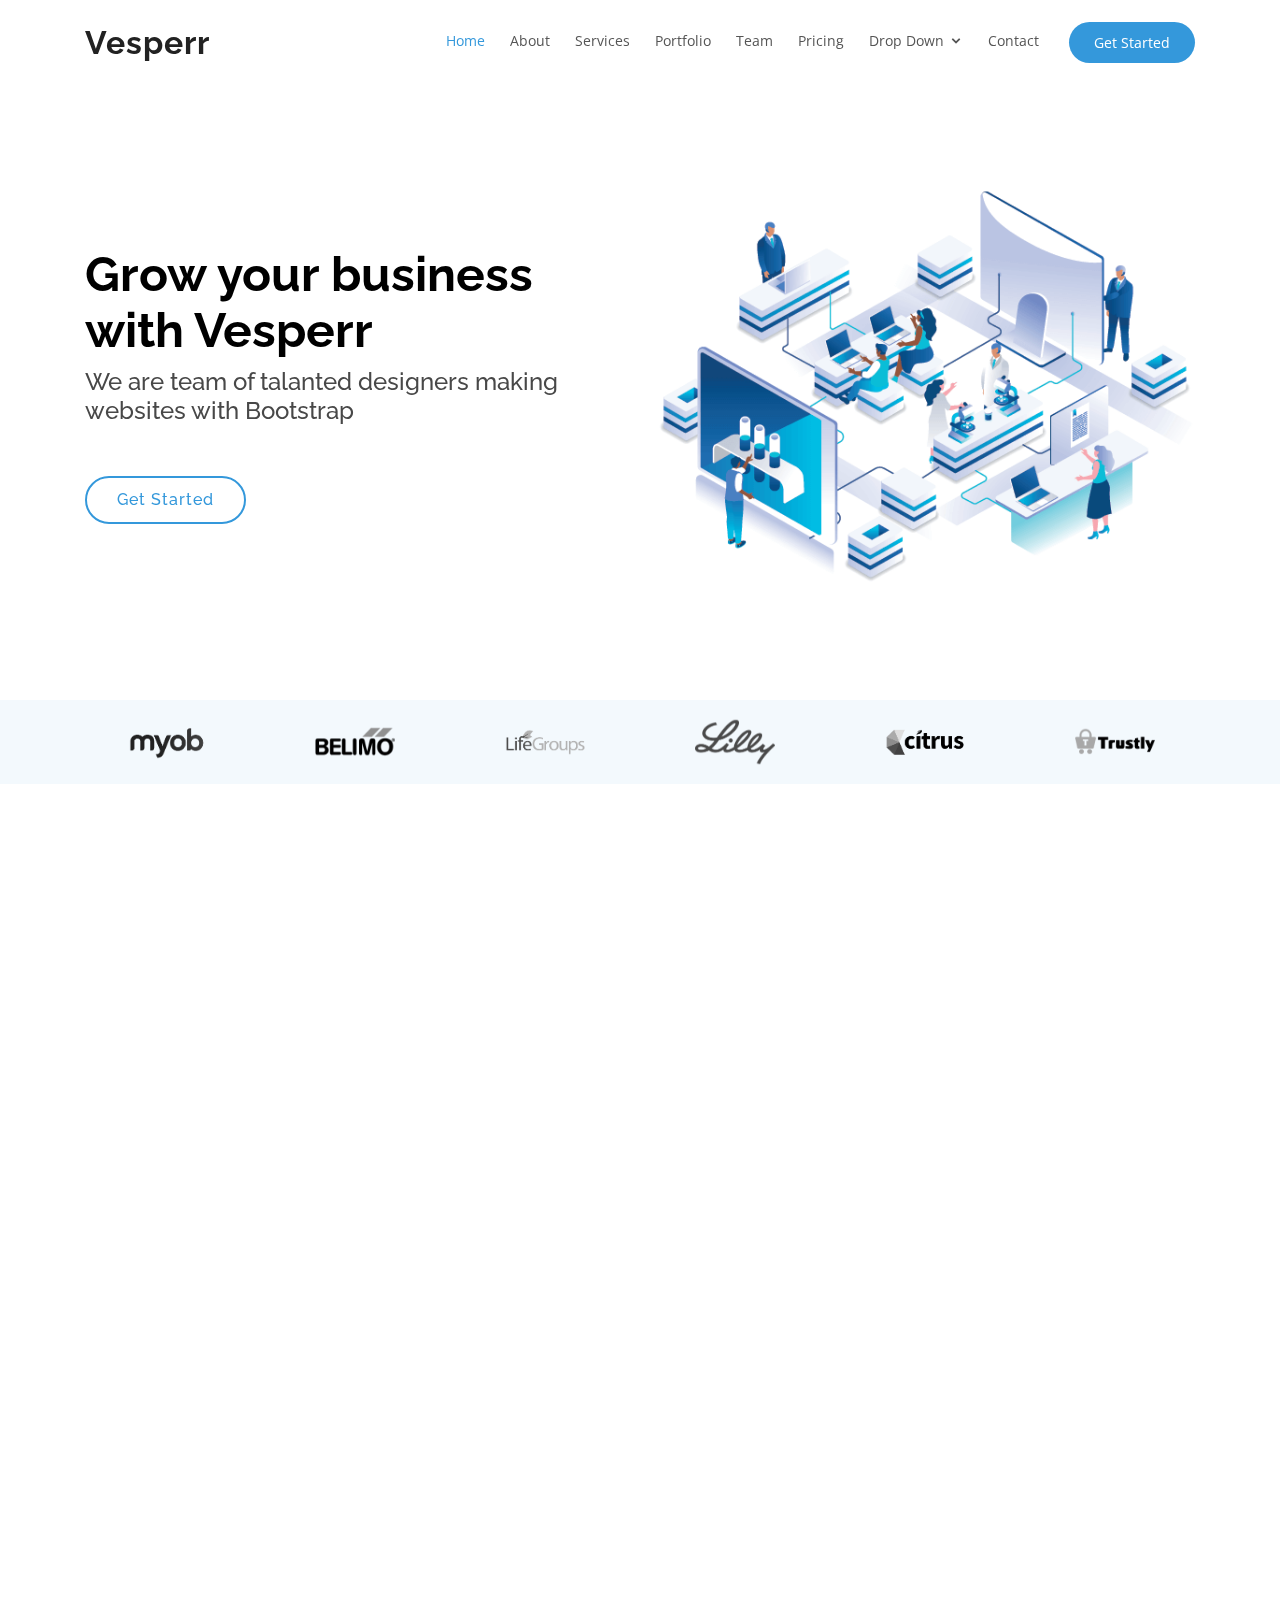
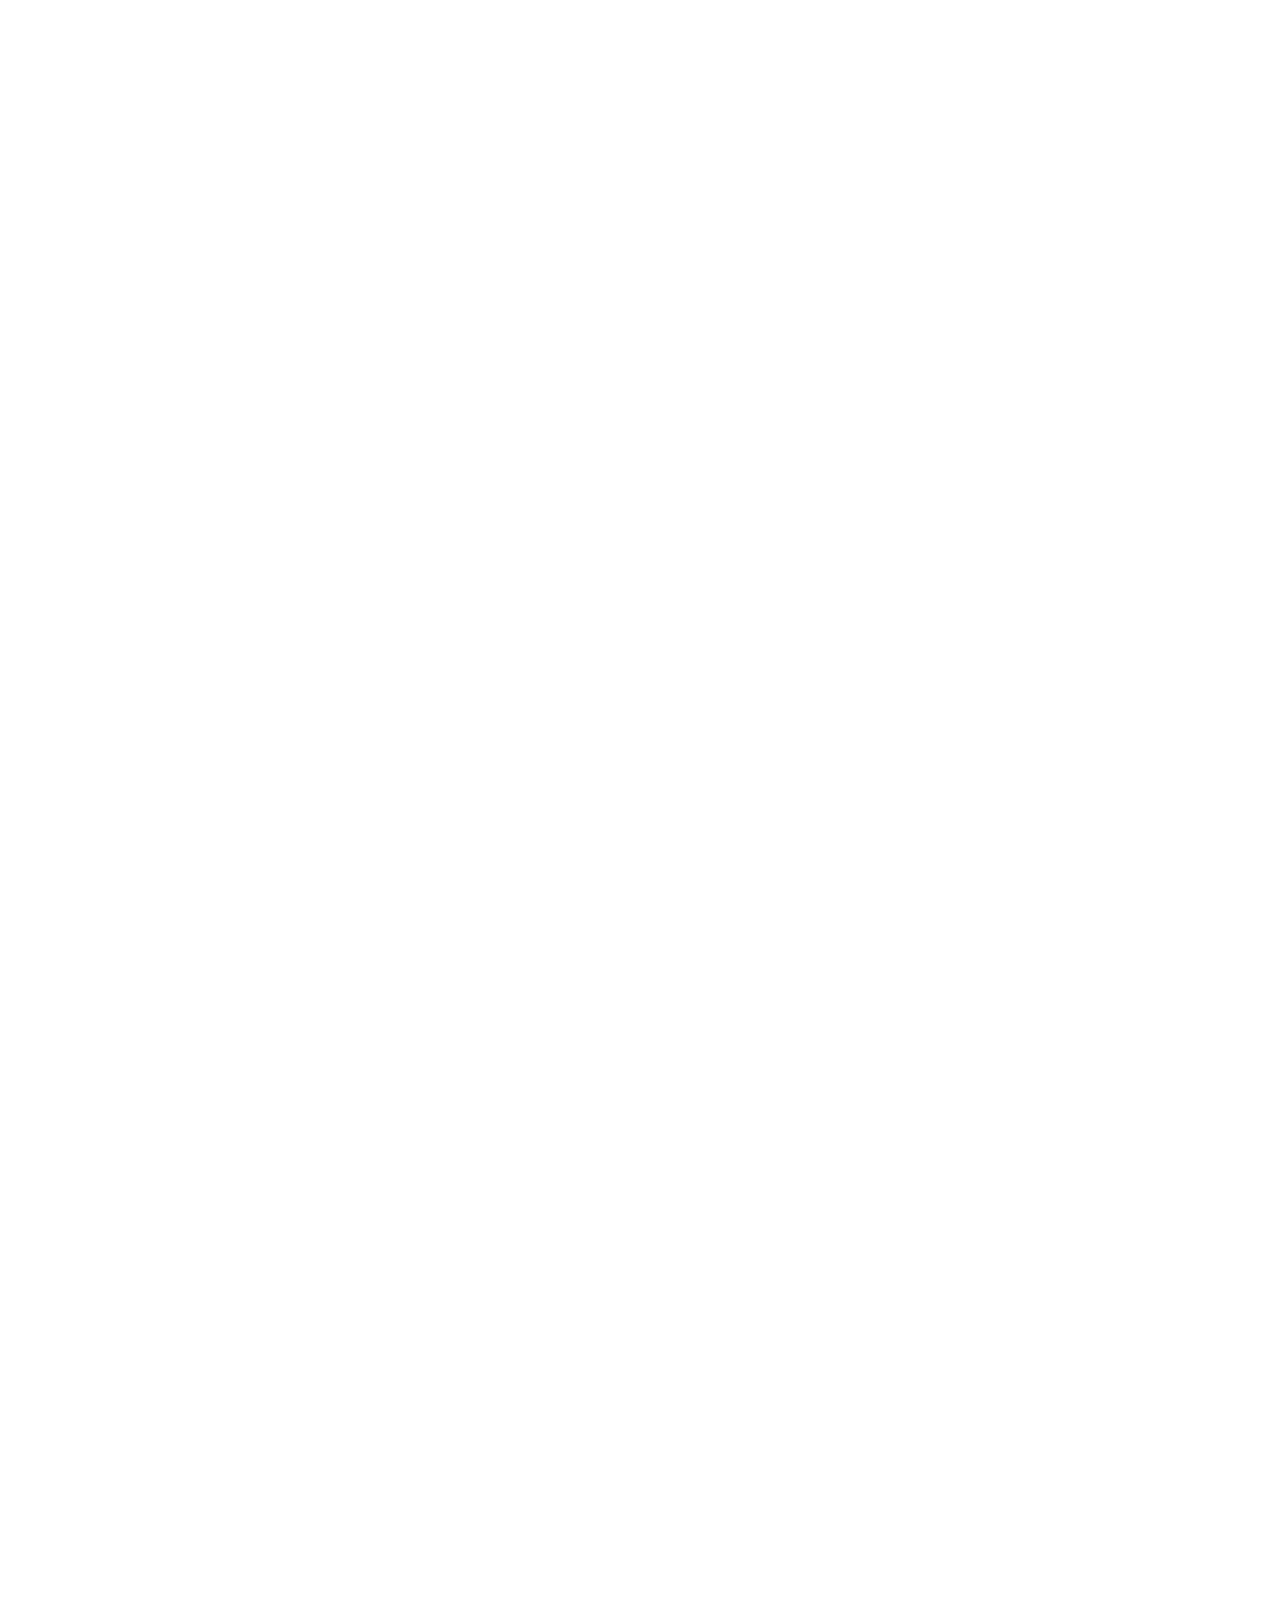
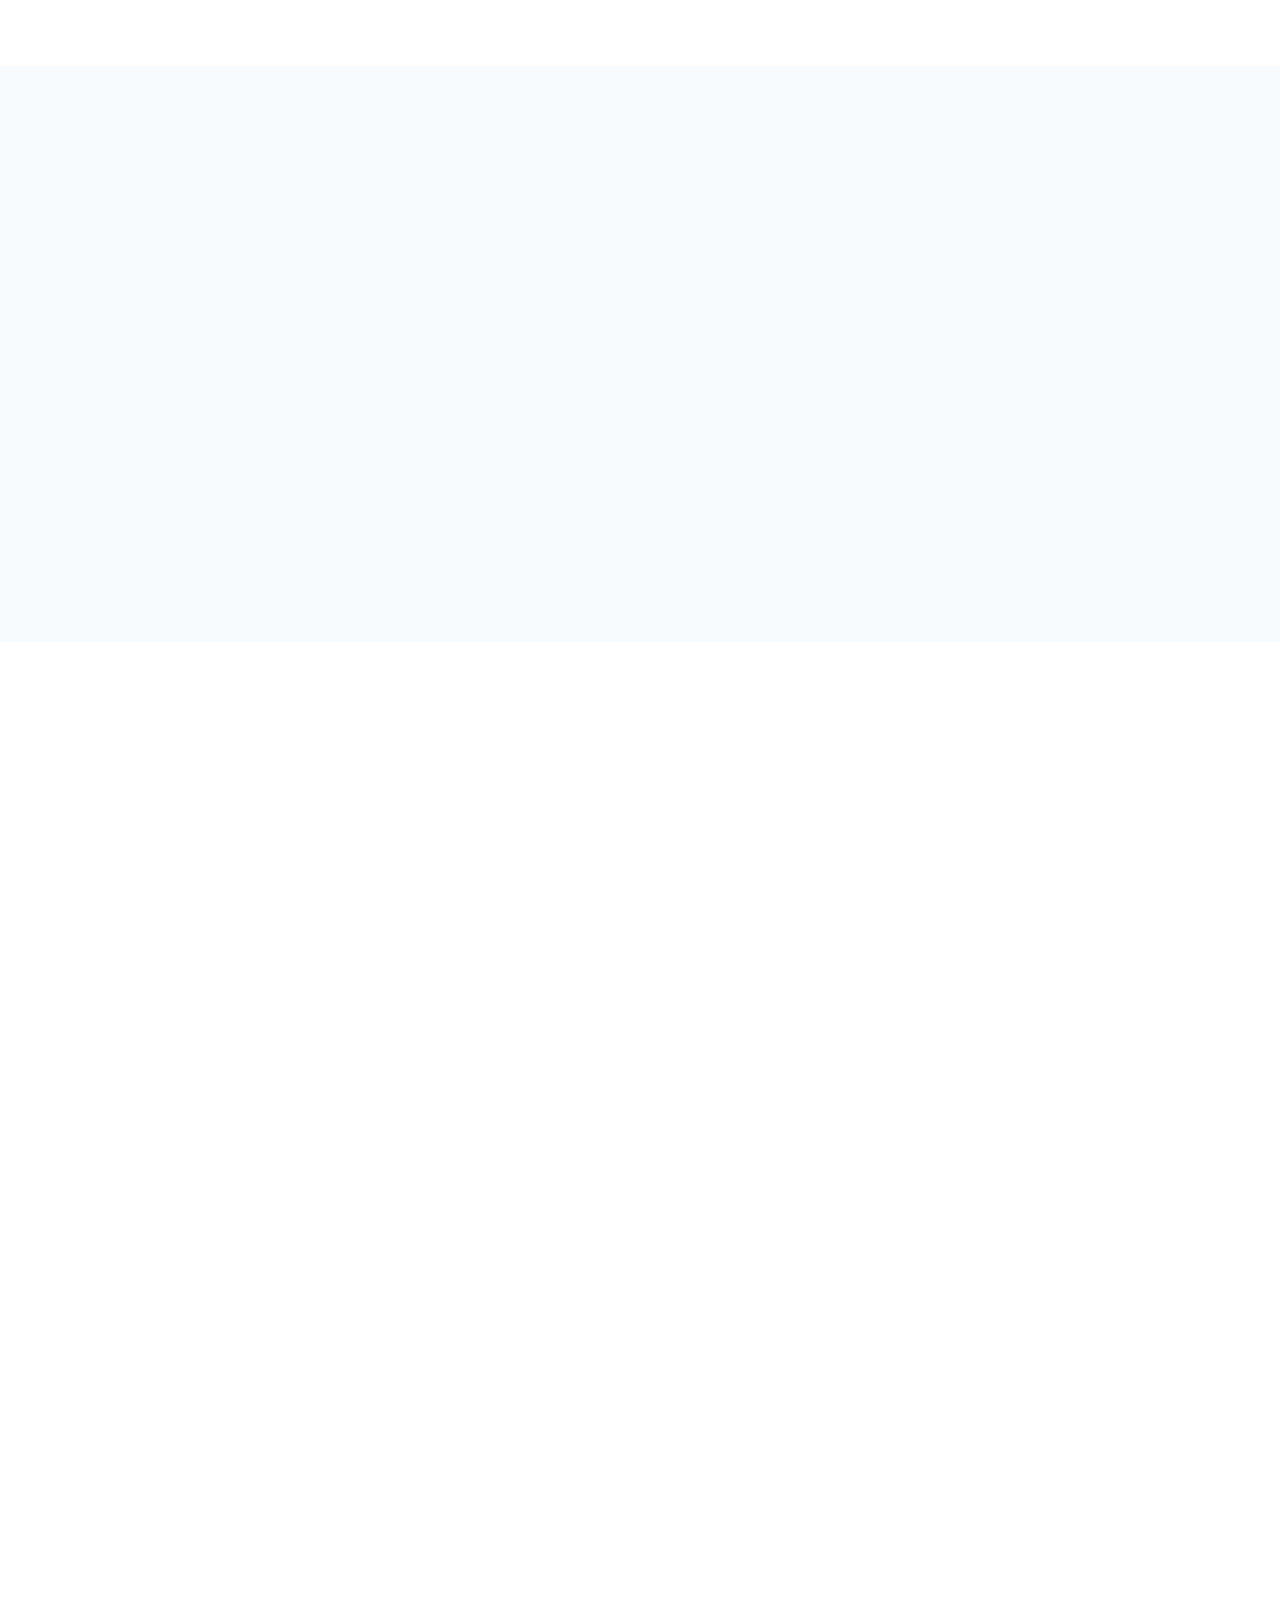
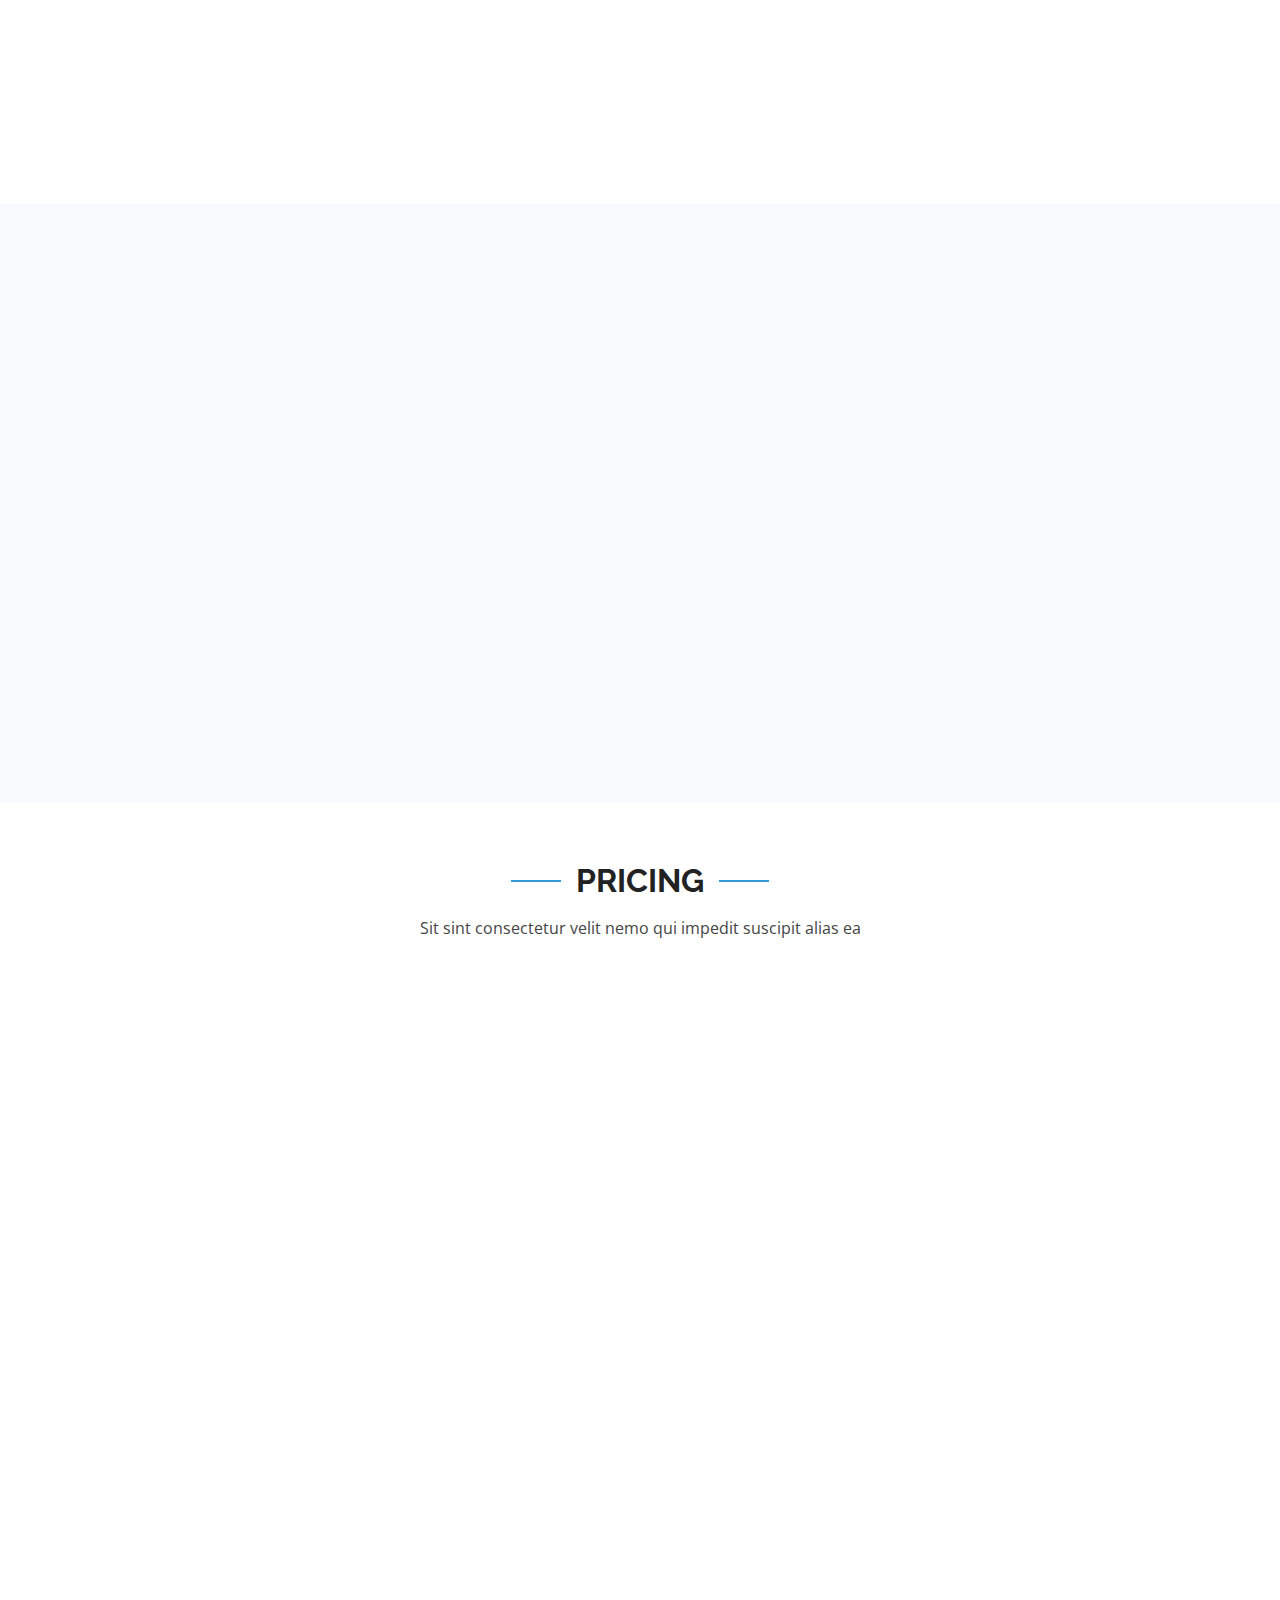
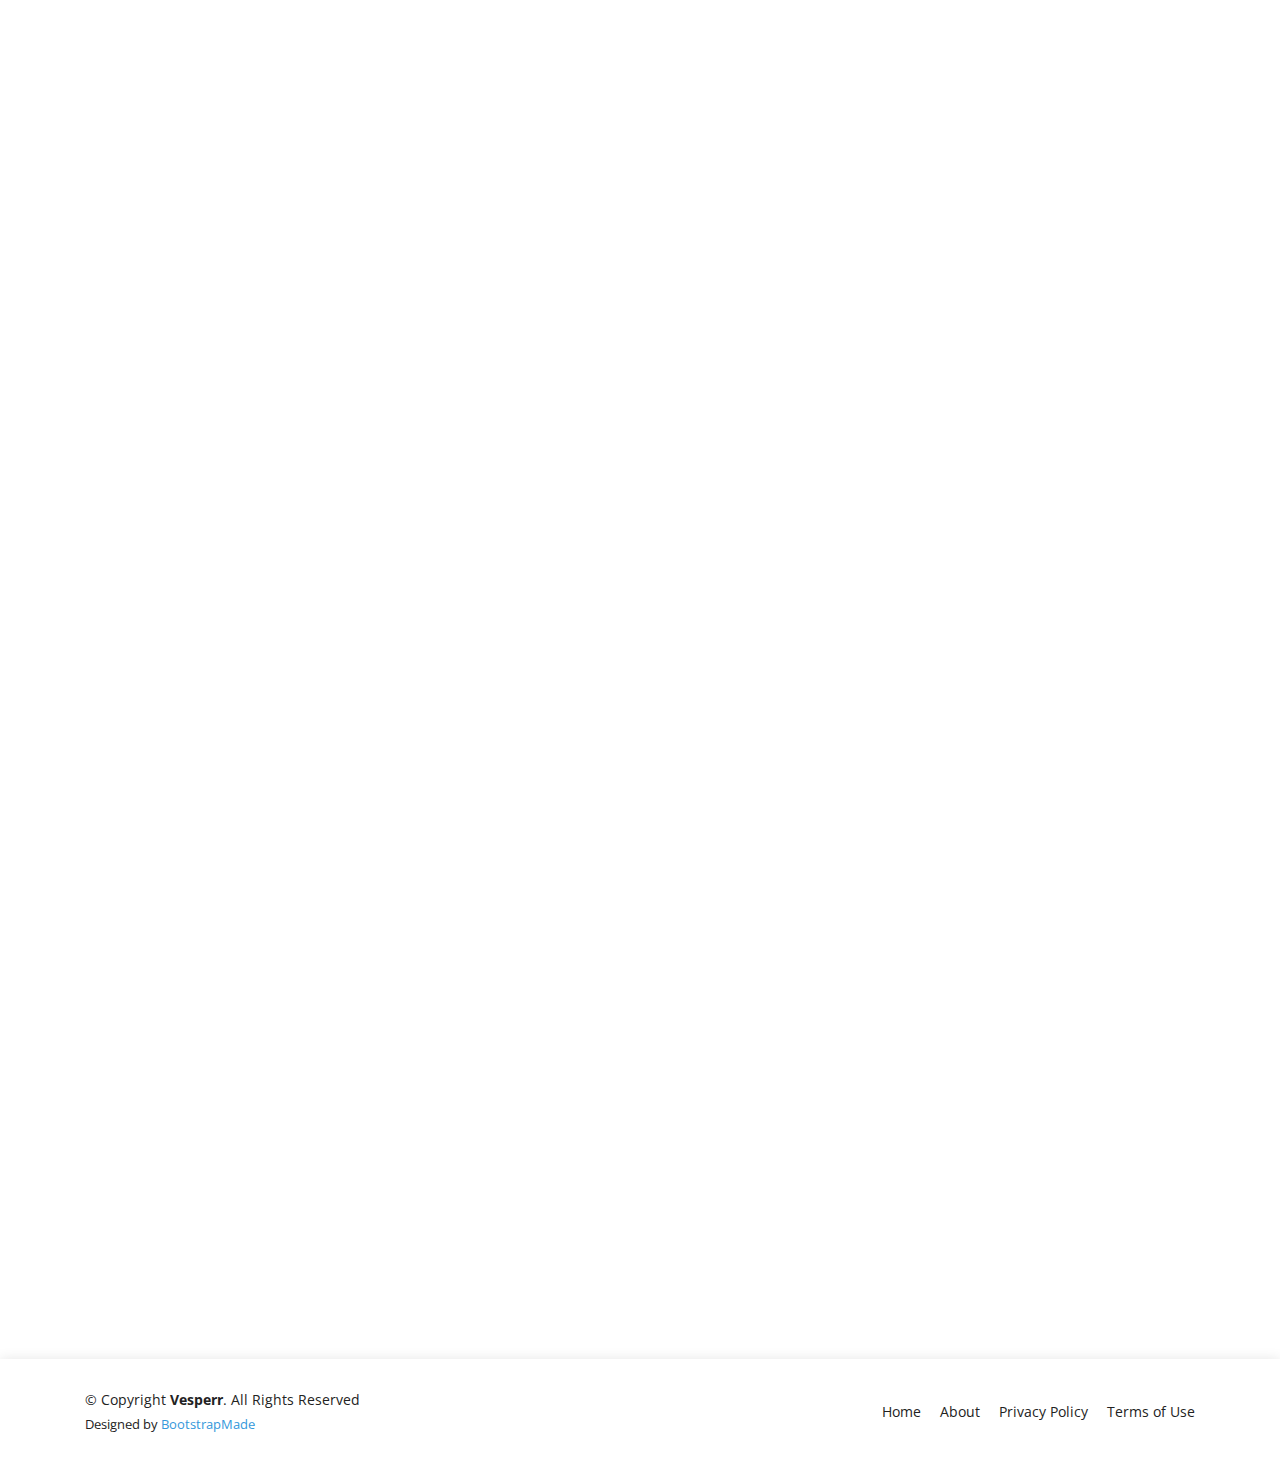
<file: Vesperr/index.html>
<!DOCTYPE html>
<html lang="en">

<head>
  <meta charset="utf-8">
  <meta content="width=device-width, initial-scale=1.0" name="viewport">

  <title>Vesperr Bootstrap Template - Index</title>
  <meta content="" name="description">
  <meta content="" name="keywords">

  <!-- Favicons -->
  <link href="assets/img/favicon.png" rel="icon">
  <link href="assets/img/apple-touch-icon.png" rel="apple-touch-icon">

  <!-- Google Fonts -->
  <link href="https://fonts.googleapis.com/css?family=Open+Sans:300,300i,400,400i,600,600i,700,700i|Raleway:300,300i,400,400i,500,500i,600,600i,700,700i|Poppins:300,300i,400,400i,500,500i,600,600i,700,700i" rel="stylesheet">

  <!-- Vendor CSS Files -->
  <link href="assets/vendor/bootstrap/css/bootstrap.min.css" rel="stylesheet">
  <link href="assets/vendor/icofont/icofont.min.css" rel="stylesheet">
  <link href="assets/vendor/remixicon/remixicon.css" rel="stylesheet">
  <link href="assets/vendor/boxicons/css/boxicons.min.css" rel="stylesheet">
  <link href="assets/vendor/owl.carousel/assets/owl.carousel.min.css" rel="stylesheet">
  <link href="assets/vendor/venobox/venobox.css" rel="stylesheet">
  <link href="assets/vendor/aos/aos.css" rel="stylesheet">

  <!-- Template Main CSS File -->
  <link href="assets/css/style.css" rel="stylesheet">

  <!-- =======================================================
  * Template Name: Vesperr - v2.2.0
  * Template URL: https://bootstrapmade.com/vesperr-free-bootstrap-template/
  * Author: BootstrapMade.com
  * License: https://bootstrapmade.com/license/
  ======================================================== -->
</head>

<body>

  <!-- ======= Header ======= -->
  <header id="header" class="fixed-top d-flex align-items-center">
    <div class="container d-flex align-items-center">

      <div class="logo mr-auto">
        <h1 class="text-light"><a href="index.html"><span>Vesperr</span></a></h1>
        <!-- Uncomment below if you prefer to use an image logo -->
        <!-- <a href="index.html"><img src="assets/img/logo.png" alt="" class="img-fluid"></a>-->
      </div>

      <nav class="nav-menu d-none d-lg-block">
        <ul>
          <li class="active"><a href="#index.html">Home</a></li>
          <li><a href="#about">About</a></li>
          <li><a href="#services">Services</a></li>
          <li><a href="#portfolio">Portfolio</a></li>
          <li><a href="#team">Team</a></li>
          <li><a href="#pricing">Pricing</a></li>
          <li class="drop-down"><a href="">Drop Down</a>
            <ul>
              <li><a href="#">Drop Down 1</a></li>
              <li class="drop-down"><a href="#">Drop Down 2</a>
                <ul>
                  <li><a href="#">Deep Drop Down 1</a></li>
                  <li><a href="#">Deep Drop Down 2</a></li>
                  <li><a href="#">Deep Drop Down 3</a></li>
                  <li><a href="#">Deep Drop Down 4</a></li>
                  <li><a href="#">Deep Drop Down 5</a></li>
                </ul>
              </li>
              <li><a href="#">Drop Down 3</a></li>
              <li><a href="#">Drop Down 4</a></li>
              <li><a href="#">Drop Down 5</a></li>
            </ul>
          </li>
          <li><a href="#contact">Contact</a></li>

          <li class="get-started"><a href="#about">Get Started</a></li>
        </ul>
      </nav><!-- .nav-menu -->

    </div>
  </header><!-- End Header -->

  <!-- ======= Hero Section ======= -->
  <section id="hero" class="d-flex align-items-center">

    <div class="container">
      <div class="row">
        <div class="col-lg-6 pt-5 pt-lg-0 order-2 order-lg-1 d-flex flex-column justify-content-center">
          <h1 data-aos="fade-up">Grow your business with Vesperr</h1>
          <h2 data-aos="fade-up" data-aos-delay="400">We are team of talanted designers making websites with Bootstrap</h2>
          <div data-aos="fade-up" data-aos-delay="800">
            <a href="#about" class="btn-get-started scrollto">Get Started</a>
          </div>
        </div>
        <div class="col-lg-6 order-1 order-lg-2 hero-img" data-aos="fade-left" data-aos-delay="200">
          <img src="assets/img/hero-img.png" class="img-fluid animated" alt="">
        </div>
      </div>
    </div>

  </section><!-- End Hero -->

  <main id="main">

    <!-- ======= Clients Section ======= -->
    <section id="clients" class="clients clients">
      <div class="container">

        <div class="row">

          <div class="col-lg-2 col-md-4 col-6">
            <img src="assets/img/clients/client-1.png" class="img-fluid" alt="" data-aos="zoom-in">
          </div>

          <div class="col-lg-2 col-md-4 col-6">
            <img src="assets/img/clients/client-2.png" class="img-fluid" alt="" data-aos="zoom-in" data-aos-delay="100">
          </div>

          <div class="col-lg-2 col-md-4 col-6">
            <img src="assets/img/clients/client-3.png" class="img-fluid" alt="" data-aos="zoom-in" data-aos-delay="200">
          </div>

          <div class="col-lg-2 col-md-4 col-6">
            <img src="assets/img/clients/client-4.png" class="img-fluid" alt="" data-aos="zoom-in" data-aos-delay="300">
          </div>

          <div class="col-lg-2 col-md-4 col-6">
            <img src="assets/img/clients/client-5.png" class="img-fluid" alt="" data-aos="zoom-in" data-aos-delay="400">
          </div>

          <div class="col-lg-2 col-md-4 col-6">
            <img src="assets/img/clients/client-6.png" class="img-fluid" alt="" data-aos="zoom-in" data-aos-delay="500">
          </div>

        </div>

      </div>
    </section><!-- End Clients Section -->

    <!-- ======= About Us Section ======= -->
    <section id="about" class="about">
      <div class="container">

        <div class="section-title" data-aos="fade-up">
          <h2>About Us</h2>
        </div>

        <div class="row content">
          <div class="col-lg-6" data-aos="fade-up" data-aos-delay="150">
            <p>
              Lorem ipsum dolor sit amet, consectetur adipiscing elit, sed do eiusmod tempor incididunt ut labore et dolore
              magna aliqua.
            </p>
            <ul>
              <li><i class="ri-check-double-line"></i> Ullamco laboris nisi ut aliquip ex ea commodo consequat</li>
              <li><i class="ri-check-double-line"></i> Duis aute irure dolor in reprehenderit in voluptate velit</li>
              <li><i class="ri-check-double-line"></i> Ullamco laboris nisi ut aliquip ex ea commodo consequat</li>
            </ul>
          </div>
          <div class="col-lg-6 pt-4 pt-lg-0" data-aos="fade-up" data-aos-delay="300">
            <p>
              Ullamco laboris nisi ut aliquip ex ea commodo consequat. Duis aute irure dolor in reprehenderit in voluptate
              velit esse cillum dolore eu fugiat nulla pariatur. Excepteur sint occaecat cupidatat non proident, sunt in
              culpa qui officia deserunt mollit anim id est laborum.
            </p>
            <a href="#" class="btn-learn-more">Learn More</a>
          </div>
        </div>

      </div>
    </section><!-- End About Us Section -->

    <!-- ======= Counts Section ======= -->
    <section id="counts" class="counts">
      <div class="container">

        <div class="row">
          <div class="image col-xl-5 d-flex align-items-stretch justify-content-center justify-content-xl-start" data-aos="fade-right" data-aos-delay="150">
            <img src="assets/img/counts-img.svg" alt="" class="img-fluid">
          </div>

          <div class="col-xl-7 d-flex align-items-stretch pt-4 pt-xl-0" data-aos="fade-left" data-aos-delay="300">
            <div class="content d-flex flex-column justify-content-center">
              <div class="row">
                <div class="col-md-6 d-md-flex align-items-md-stretch">
                  <div class="count-box">
                    <i class="icofont-simple-smile"></i>
                    <span data-toggle="counter-up">65</span>
                    <p><strong>Happy Clients</strong> consequuntur voluptas nostrum aliquid ipsam architecto ut.</p>
                  </div>
                </div>

                <div class="col-md-6 d-md-flex align-items-md-stretch">
                  <div class="count-box">
                    <i class="icofont-document-folder"></i>
                    <span data-toggle="counter-up">85</span>
                    <p><strong>Projects</strong> adipisci atque cum quia aspernatur totam laudantium et quia dere tan</p>
                  </div>
                </div>

                <div class="col-md-6 d-md-flex align-items-md-stretch">
                  <div class="count-box">
                    <i class="icofont-clock-time"></i>
                    <span data-toggle="counter-up">12</span>
                    <p><strong>Years of experience</strong> aut commodi quaerat modi aliquam nam ducimus aut voluptate non vel</p>
                  </div>
                </div>

                <div class="col-md-6 d-md-flex align-items-md-stretch">
                  <div class="count-box">
                    <i class="icofont-award"></i>
                    <span data-toggle="counter-up">15</span>
                    <p><strong>Awards</strong> rerum asperiores dolor alias quo reprehenderit eum et nemo pad der</p>
                  </div>
                </div>
              </div>
            </div><!-- End .content-->
          </div>
        </div>

      </div>
    </section><!-- End Counts Section -->

    <!-- ======= Services Section ======= -->
    <section id="services" class="services">
      <div class="container">

        <div class="section-title" data-aos="fade-up">
          <h2>Services</h2>
          <p>Magnam dolores commodi suscipit eius consequatur ex aliquid fug</p>
        </div>

        <div class="row">
          <div class="col-md-6 col-lg-3 d-flex align-items-stretch mb-5 mb-lg-0">
            <div class="icon-box" data-aos="fade-up" data-aos-delay="100">
              <div class="icon"><i class="bx bxl-dribbble"></i></div>
              <h4 class="title"><a href="">Lorem Ipsum</a></h4>
              <p class="description">Voluptatum deleniti atque corrupti quos dolores et quas molestias excepturi</p>
            </div>
          </div>

          <div class="col-md-6 col-lg-3 d-flex align-items-stretch mb-5 mb-lg-0">
            <div class="icon-box" data-aos="fade-up" data-aos-delay="200">
              <div class="icon"><i class="bx bx-file"></i></div>
              <h4 class="title"><a href="">Sed ut perspiciatis</a></h4>
              <p class="description">Duis aute irure dolor in reprehenderit in voluptate velit esse cillum dolore</p>
            </div>
          </div>

          <div class="col-md-6 col-lg-3 d-flex align-items-stretch mb-5 mb-lg-0">
            <div class="icon-box" data-aos="fade-up" data-aos-delay="300">
              <div class="icon"><i class="bx bx-tachometer"></i></div>
              <h4 class="title"><a href="">Magni Dolores</a></h4>
              <p class="description">Excepteur sint occaecat cupidatat non proident, sunt in culpa qui officia</p>
            </div>
          </div>

          <div class="col-md-6 col-lg-3 d-flex align-items-stretch mb-5 mb-lg-0">
            <div class="icon-box" data-aos="fade-up" data-aos-delay="400">
              <div class="icon"><i class="bx bx-world"></i></div>
              <h4 class="title"><a href="">Nemo Enim</a></h4>
              <p class="description">At vero eos et accusamus et iusto odio dignissimos ducimus qui blanditiis</p>
            </div>
          </div>

        </div>

      </div>
    </section><!-- End Services Section -->

    <!-- ======= More Services Section ======= -->
    <section id="more-services" class="more-services">
      <div class="container">

        <div class="row">
          <div class="col-md-6 d-flex align-items-stretch">
            <div class="card" style='background-image: url("assets/img/more-services-1.jpg");' data-aos="fade-up" data-aos-delay="100">
              <div class="card-body">
                <h5 class="card-title"><a href="">Lobira Duno</a></h5>
                <p class="card-text">Lorem ipsum dolor sit amet, consectetur elit, sed do eiusmod tempor ut labore et dolore magna aliqua.</p>
                <div class="read-more"><a href="#"><i class="icofont-arrow-right"></i> Read More</a></div>
              </div>
            </div>
          </div>
          <div class="col-md-6 d-flex align-items-stretch mt-4 mt-md-0">
            <div class="card" style='background-image: url("assets/img/more-services-2.jpg");' data-aos="fade-up" data-aos-delay="200">
              <div class="card-body">
                <h5 class="card-title"><a href="">Limere Radses</a></h5>
                <p class="card-text">Sed ut perspiciatis unde omnis iste natus error sit voluptatem doloremque laudantium, totam rem.</p>
                <div class="read-more"><a href="#"><i class="icofont-arrow-right"></i> Read More</a></div>
              </div>
            </div>

          </div>
          <div class="col-md-6 d-flex align-items-stretch mt-4">
            <div class="card" style='background-image: url("assets/img/more-services-3.jpg");' data-aos="fade-up" data-aos-delay="100">
              <div class="card-body">
                <h5 class="card-title"><a href="">Nive Lodo</a></h5>
                <p class="card-text">Nemo enim ipsam voluptatem quia voluptas sit aut odit aut fugit, sed quia magni dolores.</p>
                <div class="read-more"><a href="#"><i class="icofont-arrow-right"></i> Read More</a></div>
              </div>
            </div>
          </div>
          <div class="col-md-6 d-flex align-items-stretch mt-4">
            <div class="card" style='background-image: url("assets/img/more-services-4.jpg");' data-aos="fade-up" data-aos-delay="200">
              <div class="card-body">
                <h5 class="card-title"><a href="">Pale Treda</a></h5>
                <p class="card-text">Nostrum eum sed et autem dolorum perspiciatis. Magni porro quisquam laudantium voluptatem.</p>
                <div class="read-more"><a href="#"><i class="icofont-arrow-right"></i> Read More</a></div>
              </div>
            </div>
          </div>
        </div>

      </div>
    </section><!-- End More Services Section -->

    <!-- ======= Features Section ======= -->
    <section id="features" class="features">
      <div class="container">

        <div class="section-title" data-aos="fade-up">
          <h2>Features</h2>
          <p>Necessitatibus eius consequatur ex aliquid fuga eum quidem</p>
        </div>

        <div class="row" data-aos="fade-up" data-aos-delay="300">
          <div class="col-lg-3 col-md-4">
            <div class="icon-box">
              <i class="ri-store-line" style="color: #ffbb2c;"></i>
              <h3><a href="">Lorem Ipsum</a></h3>
            </div>
          </div>
          <div class="col-lg-3 col-md-4 mt-4 mt-md-0">
            <div class="icon-box">
              <i class="ri-bar-chart-box-line" style="color: #5578ff;"></i>
              <h3><a href="">Dolor Sitema</a></h3>
            </div>
          </div>
          <div class="col-lg-3 col-md-4 mt-4 mt-md-0">
            <div class="icon-box">
              <i class="ri-calendar-todo-line" style="color: #e80368;"></i>
              <h3><a href="">Sed perspiciatis</a></h3>
            </div>
          </div>
          <div class="col-lg-3 col-md-4 mt-4 mt-lg-0">
            <div class="icon-box">
              <i class="ri-paint-brush-line" style="color: #e361ff;"></i>
              <h3><a href="">Magni Dolores</a></h3>
            </div>
          </div>
          <div class="col-lg-3 col-md-4 mt-4">
            <div class="icon-box">
              <i class="ri-database-2-line" style="color: #47aeff;"></i>
              <h3><a href="">Nemo Enim</a></h3>
            </div>
          </div>
          <div class="col-lg-3 col-md-4 mt-4">
            <div class="icon-box">
              <i class="ri-gradienter-line" style="color: #ffa76e;"></i>
              <h3><a href="">Eiusmod Tempor</a></h3>
            </div>
          </div>
          <div class="col-lg-3 col-md-4 mt-4">
            <div class="icon-box">
              <i class="ri-file-list-3-line" style="color: #11dbcf;"></i>
              <h3><a href="">Midela Teren</a></h3>
            </div>
          </div>
          <div class="col-lg-3 col-md-4 mt-4">
            <div class="icon-box">
              <i class="ri-price-tag-2-line" style="color: #4233ff;"></i>
              <h3><a href="">Pira Neve</a></h3>
            </div>
          </div>
          <div class="col-lg-3 col-md-4 mt-4">
            <div class="icon-box">
              <i class="ri-anchor-line" style="color: #b2904f;"></i>
              <h3><a href="">Dirada Pack</a></h3>
            </div>
          </div>
          <div class="col-lg-3 col-md-4 mt-4">
            <div class="icon-box">
              <i class="ri-disc-line" style="color: #b20969;"></i>
              <h3><a href="">Moton Ideal</a></h3>
            </div>
          </div>
          <div class="col-lg-3 col-md-4 mt-4">
            <div class="icon-box">
              <i class="ri-base-station-line" style="color: #ff5828;"></i>
              <h3><a href="">Verdo Park</a></h3>
            </div>
          </div>
          <div class="col-lg-3 col-md-4 mt-4">
            <div class="icon-box">
              <i class="ri-fingerprint-line" style="color: #29cc61;"></i>
              <h3><a href="">Flavor Nivelanda</a></h3>
            </div>
          </div>
        </div>

      </div>
    </section><!-- End Features Section -->

    <!-- ======= Testimonials Section ======= -->
    <section id="testimonials" class="testimonials section-bg">
      <div class="container">

        <div class="section-title" data-aos="fade-up">
          <h2>Testimonials</h2>
          <p>Magnam dolores commodi suscipit eum quidem consectetur velit</p>
        </div>

        <div class="owl-carousel testimonials-carousel" data-aos="fade-up" data-aos-delay="200">

          <div class="testimonial-wrap">
            <div class="testimonial-item">
              <img src="assets/img/testimonials/testimonials-1.jpg" class="testimonial-img" alt="">
              <h3>Saul Goodman</h3>
              <h4>Ceo &amp; Founder</h4>
              <p>
                <i class="bx bxs-quote-alt-left quote-icon-left"></i>
                Proin iaculis purus consequat sem cure digni ssim donec porttitora entum suscipit rhoncus. Accusantium quam, ultricies eget id, aliquam eget nibh et. Maecen aliquam, risus at semper.
                <i class="bx bxs-quote-alt-right quote-icon-right"></i>
              </p>
            </div>
          </div>

          <div class="testimonial-wrap">
            <div class="testimonial-item">
              <img src="assets/img/testimonials/testimonials-2.jpg" class="testimonial-img" alt="">
              <h3>Sara Wilsson</h3>
              <h4>Designer</h4>
              <p>
                <i class="bx bxs-quote-alt-left quote-icon-left"></i>
                Export tempor illum tamen malis malis eram quae irure esse labore quem cillum quid cillum eram malis quorum velit fore eram velit sunt aliqua noster fugiat irure amet legam anim culpa.
                <i class="bx bxs-quote-alt-right quote-icon-right"></i>
              </p>
            </div>
          </div>

          <div class="testimonial-wrap">
            <div class="testimonial-item">
              <img src="assets/img/testimonials/testimonials-3.jpg" class="testimonial-img" alt="">
              <h3>Jena Karlis</h3>
              <h4>Store Owner</h4>
              <p>
                <i class="bx bxs-quote-alt-left quote-icon-left"></i>
                Enim nisi quem export duis labore cillum quae magna enim sint quorum nulla quem veniam duis minim tempor labore quem eram duis noster aute amet eram fore quis sint minim.
                <i class="bx bxs-quote-alt-right quote-icon-right"></i>
              </p>
            </div>
          </div>

          <div class="testimonial-wrap">
            <div class="testimonial-item">
              <img src="assets/img/testimonials/testimonials-4.jpg" class="testimonial-img" alt="">
              <h3>Matt Brandon</h3>
              <h4>Freelancer</h4>
              <p>
                <i class="bx bxs-quote-alt-left quote-icon-left"></i>
                Fugiat enim eram quae cillum dolore dolor amet nulla culpa multos export minim fugiat minim velit minim dolor enim duis veniam ipsum anim magna sunt elit fore quem dolore labore illum veniam.
                <i class="bx bxs-quote-alt-right quote-icon-right"></i>
              </p>
            </div>
          </div>

          <div class="testimonial-wrap">
            <div class="testimonial-item">
              <img src="assets/img/testimonials/testimonials-5.jpg" class="testimonial-img" alt="">
              <h3>John Larson</h3>
              <h4>Entrepreneur</h4>
              <p>
                <i class="bx bxs-quote-alt-left quote-icon-left"></i>
                Quis quorum aliqua sint quem legam fore sunt eram irure aliqua veniam tempor noster veniam enim culpa labore duis sunt culpa nulla illum cillum fugiat legam esse veniam culpa fore nisi cillum quid.
                <i class="bx bxs-quote-alt-right quote-icon-right"></i>
              </p>
            </div>
          </div>

        </div>

      </div>
    </section><!-- End Testimonials Section -->

    <!-- ======= Portfolio Section ======= -->
    <section id="portfolio" class="portfolio">
      <div class="container">

        <div class="section-title" data-aos="fade-up">
          <h2>Portfolio</h2>
          <p>Necessitatibus eius consequatur ex aliquid fuga eum quidem</p>
        </div>

        <div class="row" data-aos="fade-up" data-aos-delay="200">
          <div class="col-lg-12 d-flex justify-content-center">
            <ul id="portfolio-flters">
              <li data-filter="*" class="filter-active">All</li>
              <li data-filter=".filter-app">App</li>
              <li data-filter=".filter-card">Card</li>
              <li data-filter=".filter-web">Web</li>
            </ul>
          </div>
        </div>

        <div class="row portfolio-container" data-aos="fade-up" data-aos-delay="400">

          <div class="col-lg-4 col-md-6 portfolio-item filter-app">
            <div class="portfolio-wrap">
              <img src="assets/img/portfolio/portfolio-1.jpg" class="img-fluid" alt="">
              <div class="portfolio-info">
                <h4>App 1</h4>
                <p>App</p>
                <div class="portfolio-links">
                  <a href="assets/img/portfolio/portfolio-1.jpg" data-gall="portfolioGallery" class="venobox" title="App 1"><i class="bx bx-plus"></i></a>
                  <a href="portfolio-details.html" title="More Details"><i class="bx bx-link"></i></a>
                </div>
              </div>
            </div>
          </div>

          <div class="col-lg-4 col-md-6 portfolio-item filter-web">
            <div class="portfolio-wrap">
              <img src="assets/img/portfolio/portfolio-2.jpg" class="img-fluid" alt="">
              <div class="portfolio-info">
                <h4>Web 3</h4>
                <p>Web</p>
                <div class="portfolio-links">
                  <a href="assets/img/portfolio/portfolio-2.jpg" data-gall="portfolioGallery" class="venobox" title="Web 3"><i class="bx bx-plus"></i></a>
                  <a href="portfolio-details.html" title="More Details"><i class="bx bx-link"></i></a>
                </div>
              </div>
            </div>
          </div>

          <div class="col-lg-4 col-md-6 portfolio-item filter-app">
            <div class="portfolio-wrap">
              <img src="assets/img/portfolio/portfolio-3.jpg" class="img-fluid" alt="">
              <div class="portfolio-info">
                <h4>App 2</h4>
                <p>App</p>
                <div class="portfolio-links">
                  <a href="assets/img/portfolio/portfolio-3.jpg" data-gall="portfolioGallery" class="venobox" title="App 2"><i class="bx bx-plus"></i></a>
                  <a href="portfolio-details.html" title="More Details"><i class="bx bx-link"></i></a>
                </div>
              </div>
            </div>
          </div>

          <div class="col-lg-4 col-md-6 portfolio-item filter-card">
            <div class="portfolio-wrap">
              <img src="assets/img/portfolio/portfolio-4.jpg" class="img-fluid" alt="">
              <div class="portfolio-info">
                <h4>Card 2</h4>
                <p>Card</p>
                <div class="portfolio-links">
                  <a href="assets/img/portfolio/portfolio-4.jpg" data-gall="portfolioGallery" class="venobox" title="Card 2"><i class="bx bx-plus"></i></a>
                  <a href="portfolio-details.html" title="More Details"><i class="bx bx-link"></i></a>
                </div>
              </div>
            </div>
          </div>

          <div class="col-lg-4 col-md-6 portfolio-item filter-web">
            <div class="portfolio-wrap">
              <img src="assets/img/portfolio/portfolio-5.jpg" class="img-fluid" alt="">
              <div class="portfolio-info">
                <h4>Web 2</h4>
                <p>Web</p>
                <div class="portfolio-links">
                  <a href="assets/img/portfolio/portfolio-5.jpg" data-gall="portfolioGallery" class="venobox" title="Web 2"><i class="bx bx-plus"></i></a>
                  <a href="portfolio-details.html" title="More Details"><i class="bx bx-link"></i></a>
                </div>
              </div>
            </div>
          </div>

          <div class="col-lg-4 col-md-6 portfolio-item filter-app">
            <div class="portfolio-wrap">
              <img src="assets/img/portfolio/portfolio-6.jpg" class="img-fluid" alt="">
              <div class="portfolio-info">
                <h4>App 3</h4>
                <p>App</p>
                <div class="portfolio-links">
                  <a href="assets/img/portfolio/portfolio-6.jpg" data-gall="portfolioGallery" class="venobox" title="App 3"><i class="bx bx-plus"></i></a>
                  <a href="portfolio-details.html" title="More Details"><i class="bx bx-link"></i></a>
                </div>
              </div>
            </div>
          </div>

          <div class="col-lg-4 col-md-6 portfolio-item filter-card">
            <div class="portfolio-wrap">
              <img src="assets/img/portfolio/portfolio-7.jpg" class="img-fluid" alt="">
              <div class="portfolio-info">
                <h4>Card 1</h4>
                <p>Card</p>
                <div class="portfolio-links">
                  <a href="assets/img/portfolio/portfolio-7.jpg" data-gall="portfolioGallery" class="venobox" title="Card 1"><i class="bx bx-plus"></i></a>
                  <a href="portfolio-details.html" title="More Details"><i class="bx bx-link"></i></a>
                </div>
              </div>
            </div>
          </div>

          <div class="col-lg-4 col-md-6 portfolio-item filter-card">
            <div class="portfolio-wrap">
              <img src="assets/img/portfolio/portfolio-8.jpg" class="img-fluid" alt="">
              <div class="portfolio-info">
                <h4>Card 3</h4>
                <p>Card</p>
                <div class="portfolio-links">
                  <a href="assets/img/portfolio/portfolio-8.jpg" data-gall="portfolioGallery" class="venobox" title="Card 3"><i class="bx bx-plus"></i></a>
                  <a href="portfolio-details.html" title="More Details"><i class="bx bx-link"></i></a>
                </div>
              </div>
            </div>
          </div>

          <div class="col-lg-4 col-md-6 portfolio-item filter-web">
            <div class="portfolio-wrap">
              <img src="assets/img/portfolio/portfolio-9.jpg" class="img-fluid" alt="">
              <div class="portfolio-info">
                <h4>Web 3</h4>
                <p>Web</p>
                <div class="portfolio-links">
                  <a href="assets/img/portfolio/portfolio-9.jpg" data-gall="portfolioGallery" class="venobox" title="Web 3"><i class="bx bx-plus"></i></a>
                  <a href="portfolio-details.html" title="More Details"><i class="bx bx-link"></i></a>
                </div>
              </div>
            </div>
          </div>

        </div>

      </div>
    </section><!-- End Portfolio Section -->

    <!-- ======= Team Section ======= -->
    <section id="team" class="team section-bg">
      <div class="container">

        <div class="section-title" data-aos="fade-up">
          <h2>Team</h2>
          <p>Necessitatibus eius consequatur ex aliquid fuga eum quidem</p>
        </div>

        <div class="row">

          <div class="col-lg-3 col-md-6 d-flex align-items-stretch">
            <div class="member" data-aos="fade-up" data-aos-delay="100">
              <div class="member-img">
                <img src="assets/img/team/team-1.jpg" class="img-fluid" alt="">
                <div class="social">
                  <a href=""><i class="icofont-twitter"></i></a>
                  <a href=""><i class="icofont-facebook"></i></a>
                  <a href=""><i class="icofont-instagram"></i></a>
                  <a href=""><i class="icofont-linkedin"></i></a>
                </div>
              </div>
              <div class="member-info">
                <h4>Walter White</h4>
                <span>Chief Executive Officer</span>
              </div>
            </div>
          </div>

          <div class="col-lg-3 col-md-6 d-flex align-items-stretch">
            <div class="member" data-aos="fade-up" data-aos-delay="200">
              <div class="member-img">
                <img src="assets/img/team/team-2.jpg" class="img-fluid" alt="">
                <div class="social">
                  <a href=""><i class="icofont-twitter"></i></a>
                  <a href=""><i class="icofont-facebook"></i></a>
                  <a href=""><i class="icofont-instagram"></i></a>
                  <a href=""><i class="icofont-linkedin"></i></a>
                </div>
              </div>
              <div class="member-info">
                <h4>Sarah Jhonson</h4>
                <span>Product Manager</span>
              </div>
            </div>
          </div>

          <div class="col-lg-3 col-md-6 d-flex align-items-stretch">
            <div class="member" data-aos="fade-up" data-aos-delay="300">
              <div class="member-img">
                <img src="assets/img/team/team-3.jpg" class="img-fluid" alt="">
                <div class="social">
                  <a href=""><i class="icofont-twitter"></i></a>
                  <a href=""><i class="icofont-facebook"></i></a>
                  <a href=""><i class="icofont-instagram"></i></a>
                  <a href=""><i class="icofont-linkedin"></i></a>
                </div>
              </div>
              <div class="member-info">
                <h4>William Anderson</h4>
                <span>CTO</span>
              </div>
            </div>
          </div>

          <div class="col-lg-3 col-md-6 d-flex align-items-stretch">
            <div class="member" data-aos="fade-up" data-aos-delay="400">
              <div class="member-img">
                <img src="assets/img/team/team-4.jpg" class="img-fluid" alt="">
                <div class="social">
                  <a href=""><i class="icofont-twitter"></i></a>
                  <a href=""><i class="icofont-facebook"></i></a>
                  <a href=""><i class="icofont-instagram"></i></a>
                  <a href=""><i class="icofont-linkedin"></i></a>
                </div>
              </div>
              <div class="member-info">
                <h4>Amanda Jepson</h4>
                <span>Accountant</span>
              </div>
            </div>
          </div>

        </div>

      </div>
    </section><!-- End Team Section -->

    <!-- ======= Pricing Section ======= -->
    <section id="pricing" class="pricing">
      <div class="container">

        <div class="section-title">
          <h2>Pricing</h2>
          <p>Sit sint consectetur velit nemo qui impedit suscipit alias ea</p>
        </div>

        <div class="row">

          <div class="col-lg-4 col-md-6">
            <div class="box" data-aos="zoom-in-right" data-aos-delay="200">
              <h3>Free</h3>
              <h4><sup>$</sup>0<span> / month</span></h4>
              <ul>
                <li>Aida dere</li>
                <li>Nec feugiat nisl</li>
                <li>Nulla at volutpat dola</li>
                <li class="na">Pharetra massa</li>
                <li class="na">Massa ultricies mi</li>
              </ul>
              <div class="btn-wrap">
                <a href="#" class="btn-buy">Buy Now</a>
              </div>
            </div>
          </div>

          <div class="col-lg-4 col-md-6 mt-4 mt-md-0">
            <div class="box recommended" data-aos="zoom-in" data-aos-delay="100">
              <h3>Business</h3>
              <h4><sup>$</sup>19<span> / month</span></h4>
              <ul>
                <li>Aida dere</li>
                <li>Nec feugiat nisl</li>
                <li>Nulla at volutpat dola</li>
                <li>Pharetra massa</li>
                <li class="na">Massa ultricies mi</li>
              </ul>
              <div class="btn-wrap">
                <a href="#" class="btn-buy">Buy Now</a>
              </div>
            </div>
          </div>

          <div class="col-lg-4 col-md-6 mt-4 mt-lg-0">
            <div class="box" data-aos="zoom-in-left" data-aos-delay="200">
              <h3>Developer</h3>
              <h4><sup>$</sup>29<span> / month</span></h4>
              <ul>
                <li>Aida dere</li>
                <li>Nec feugiat nisl</li>
                <li>Nulla at volutpat dola</li>
                <li>Pharetra massa</li>
                <li>Massa ultricies mi</li>
              </ul>
              <div class="btn-wrap">
                <a href="#" class="btn-buy">Buy Now</a>
              </div>
            </div>
          </div>

        </div>

      </div>
    </section><!-- End Pricing Section -->

    <!-- ======= F.A.Q Section ======= -->
    <section id="faq" class="faq">
      <div class="container">

        <div class="section-title" data-aos="fade-up">
          <h2>Frequently Asked Questions</h2>
        </div>

        <div class="row faq-item d-flex align-items-stretch" data-aos="fade-up" data-aos-delay="100">
          <div class="col-lg-5">
            <i class="ri-question-line"></i>
            <h4>Non consectetur a erat nam at lectus urna duis?</h4>
          </div>
          <div class="col-lg-7">
            <p>
              Feugiat pretium nibh ipsum consequat. Tempus iaculis urna id volutpat lacus laoreet non curabitur gravida. Venenatis lectus magna fringilla urna porttitor rhoncus dolor purus non.
            </p>
          </div>
        </div><!-- End F.A.Q Item-->

        <div class="row faq-item d-flex align-items-stretch" data-aos="fade-up" data-aos-delay="200">
          <div class="col-lg-5">
            <i class="ri-question-line"></i>
            <h4>Feugiat scelerisque varius morbi enim nunc faucibus a pellentesque?</h4>
          </div>
          <div class="col-lg-7">
            <p>
              Dolor sit amet consectetur adipiscing elit pellentesque habitant morbi. Id interdum velit laoreet id donec ultrices. Fringilla phasellus faucibus scelerisque eleifend donec pretium. Est pellentesque elit ullamcorper dignissim.
            </p>
          </div>
        </div><!-- End F.A.Q Item-->

        <div class="row faq-item d-flex align-items-stretch" data-aos="fade-up" data-aos-delay="300">
          <div class="col-lg-5">
            <i class="ri-question-line"></i>
            <h4>Dolor sit amet consectetur adipiscing elit pellentesque habitant morbi?</h4>
          </div>
          <div class="col-lg-7">
            <p>
              Eleifend mi in nulla posuere sollicitudin aliquam ultrices sagittis orci. Faucibus pulvinar elementum integer enim. Sem nulla pharetra diam sit amet nisl suscipit. Rutrum tellus pellentesque eu tincidunt. Lectus urna duis convallis convallis tellus.
            </p>
          </div>
        </div><!-- End F.A.Q Item-->

        <div class="row faq-item d-flex align-items-stretch" data-aos="fade-up" data-aos-delay="400">
          <div class="col-lg-5">
            <i class="ri-question-line"></i>
            <h4>Ac odio tempor orci dapibus. Aliquam eleifend mi in nulla?</h4>
          </div>
          <div class="col-lg-7">
            <p>
              Aperiam itaque sit optio et deleniti eos nihil quidem cumque. Voluptas dolorum accusantium sunt sit enim. Provident consequuntur quam aut reiciendis qui rerum dolorem sit odio. Repellat assumenda soluta sunt pariatur error doloribus fuga.
            </p>
          </div>
        </div><!-- End F.A.Q Item-->

        <div class="row faq-item d-flex align-items-stretch" data-aos="fade-up" data-aos-delay="500">
          <div class="col-lg-5">
            <i class="ri-question-line"></i>
            <h4>Tempus quam pellentesque nec nam aliquam sem et tortor consequat?</h4>
          </div>
          <div class="col-lg-7">
            <p>
              Molestie a iaculis at erat pellentesque adipiscing commodo. Dignissim suspendisse in est ante in. Nunc vel risus commodo viverra maecenas accumsan. Sit amet nisl suscipit adipiscing bibendum est. Purus gravida quis blandit turpis cursus in
            </p>
          </div>
        </div><!-- End F.A.Q Item-->

      </div>
    </section><!-- End F.A.Q Section -->

    <!-- ======= Contact Section ======= -->
    <section id="contact" class="contact">
      <div class="container">

        <div class="section-title" data-aos="fade-up">
          <h2>Contact Us</h2>
        </div>

        <div class="row">

          <div class="col-lg-4 col-md-6" data-aos="fade-up" data-aos-delay="100">
            <div class="contact-about">
              <h3>Vesperr</h3>
              <p>Cras fermentum odio eu feugiat. Justo eget magna fermentum iaculis eu non diam phasellus. Scelerisque felis imperdiet proin fermentum leo. Amet volutpat consequat mauris nunc congue.</p>
              <div class="social-links">
                <a href="#" class="twitter"><i class="icofont-twitter"></i></a>
                <a href="#" class="facebook"><i class="icofont-facebook"></i></a>
                <a href="#" class="instagram"><i class="icofont-instagram"></i></a>
                <a href="#" class="linkedin"><i class="icofont-linkedin"></i></a>
              </div>
            </div>
          </div>

          <div class="col-lg-3 col-md-6 mt-4 mt-md-0" data-aos="fade-up" data-aos-delay="200">
            <div class="info">
              <div>
                <i class="ri-map-pin-line"></i>
                <p>A108 Adam Street<br>New York, NY 535022</p>
              </div>

              <div>
                <i class="ri-mail-send-line"></i>
                <p>info@example.com</p>
              </div>

              <div>
                <i class="ri-phone-line"></i>
                <p>+1 5589 55488 55s</p>
              </div>

            </div>
          </div>

          <div class="col-lg-5 col-md-12" data-aos="fade-up" data-aos-delay="300">
            <form action="forms/contact.php" method="post" role="form" class="php-email-form">
              <div class="form-group">
                <input type="text" name="name" class="form-control" id="name" placeholder="Your Name" data-rule="minlen:4" data-msg="Please enter at least 4 chars" />
                <div class="validate"></div>
              </div>
              <div class="form-group">
                <input type="email" class="form-control" name="email" id="email" placeholder="Your Email" data-rule="email" data-msg="Please enter a valid email" />
                <div class="validate"></div>
              </div>
              <div class="form-group">
                <input type="text" class="form-control" name="subject" id="subject" placeholder="Subject" data-rule="minlen:4" data-msg="Please enter at least 8 chars of subject" />
                <div class="validate"></div>
              </div>
              <div class="form-group">
                <textarea class="form-control" name="message" rows="5" data-rule="required" data-msg="Please write something for us" placeholder="Message"></textarea>
                <div class="validate"></div>
              </div>
              <div class="mb-3">
                <div class="loading">Loading</div>
                <div class="error-message"></div>
                <div class="sent-message">Your message has been sent. Thank you!</div>
              </div>
              <div class="text-center"><button type="submit">Send Message</button></div>
            </form>
          </div>

        </div>

      </div>
    </section><!-- End Contact Section -->

  </main><!-- End #main -->

  <!-- ======= Footer ======= -->
  <footer id="footer">
    <div class="container">
      <div class="row d-flex align-items-center">
        <div class="col-lg-6 text-lg-left text-center">
          <div class="copyright">
            &copy; Copyright <strong>Vesperr</strong>. All Rights Reserved
          </div>
          <div class="credits">
            <!-- All the links in the footer should remain intact. -->
            <!-- You can delete the links only if you purchased the pro version. -->
            <!-- Licensing information: https://bootstrapmade.com/license/ -->
            <!-- Purchase the pro version with working PHP/AJAX contact form: https://bootstrapmade.com/vesperr-free-bootstrap-template/ -->
            Designed by <a href="https://bootstrapmade.com/">BootstrapMade</a>
          </div>
        </div>
        <div class="col-lg-6">
          <nav class="footer-links text-lg-right text-center pt-2 pt-lg-0">
            <a href="#intro" class="scrollto">Home</a>
            <a href="#about" class="scrollto">About</a>
            <a href="#">Privacy Policy</a>
            <a href="#">Terms of Use</a>
          </nav>
        </div>
      </div>
    </div>
  </footer><!-- End Footer -->

  <a href="#" class="back-to-top"><i class="icofont-simple-up"></i></a>

  <!-- Vendor JS Files -->
  <script src="assets/vendor/jquery/jquery.min.js"></script>
  <script src="assets/vendor/bootstrap/js/bootstrap.bundle.min.js"></script>
  <script src="assets/vendor/jquery.easing/jquery.easing.min.js"></script>
  <script src="assets/vendor/php-email-form/validate.js"></script>
  <script src="assets/vendor/waypoints/jquery.waypoints.min.js"></script>
  <script src="assets/vendor/counterup/counterup.min.js"></script>
  <script src="assets/vendor/owl.carousel/owl.carousel.min.js"></script>
  <script src="assets/vendor/isotope-layout/isotope.pkgd.min.js"></script>
  <script src="assets/vendor/venobox/venobox.min.js"></script>
  <script src="assets/vendor/aos/aos.js"></script>

  <!-- Template Main JS File -->
  <script src="assets/js/main.js"></script>

</body>

</html>
</file>
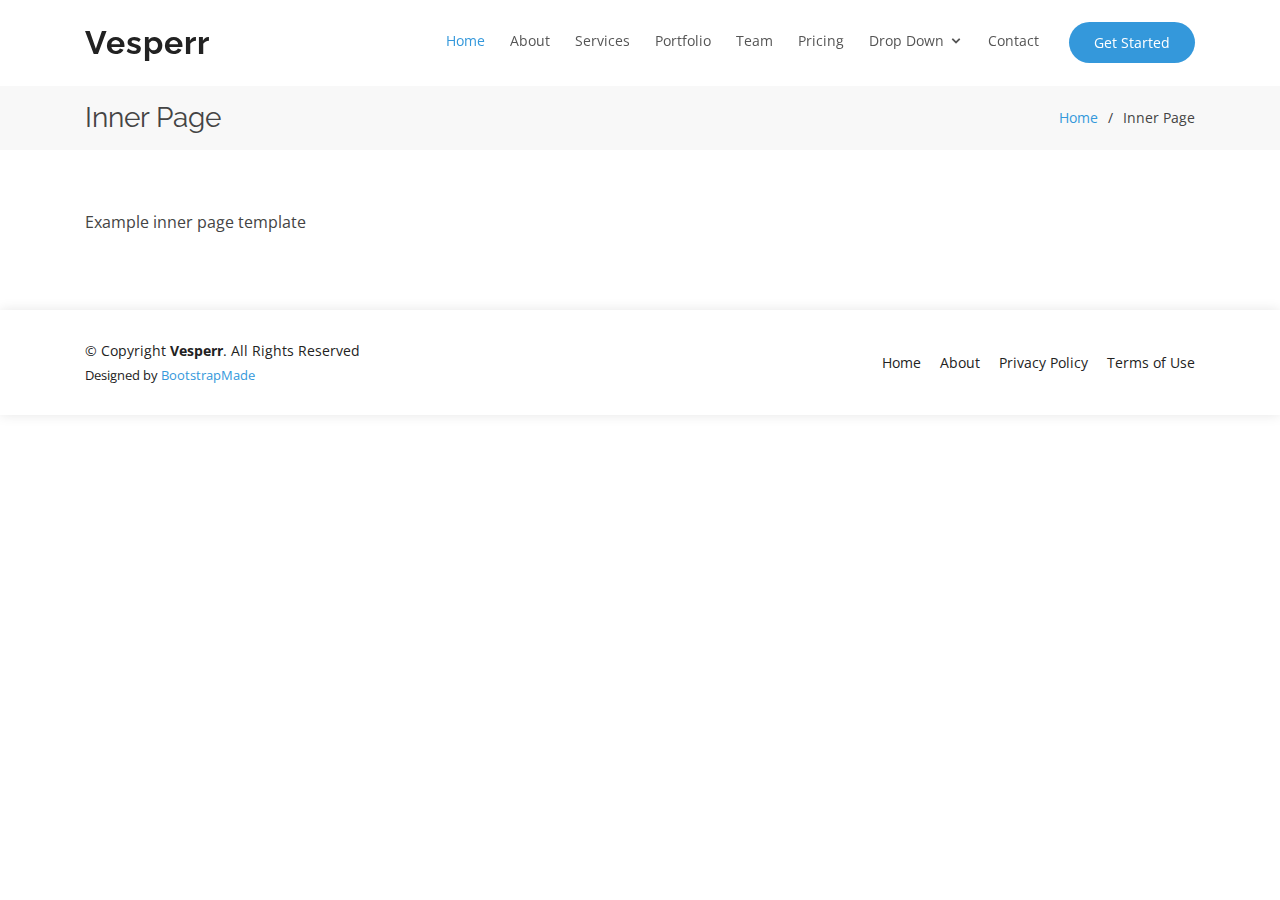
<file: inner-page.html>
<!DOCTYPE html>
<html lang="en">

<head>
  <meta charset="utf-8">
  <meta content="width=device-width, initial-scale=1.0" name="viewport">

  <title>Inner Page - Vesperr Bootstrap Template</title>
  <meta content="" name="description">
  <meta content="" name="keywords">

  <!-- Favicons -->
  <link href="assets/img/favicon.png" rel="icon">
  <link href="assets/img/apple-touch-icon.png" rel="apple-touch-icon">

  <!-- Google Fonts -->
  <link href="https://fonts.googleapis.com/css?family=Open+Sans:300,300i,400,400i,600,600i,700,700i|Raleway:300,300i,400,400i,500,500i,600,600i,700,700i|Poppins:300,300i,400,400i,500,500i,600,600i,700,700i" rel="stylesheet">

  <!-- Vendor CSS Files -->
  <link href="assets/vendor/bootstrap/css/bootstrap.min.css" rel="stylesheet">
  <link href="assets/vendor/icofont/icofont.min.css" rel="stylesheet">
  <link href="assets/vendor/remixicon/remixicon.css" rel="stylesheet">
  <link href="assets/vendor/boxicons/css/boxicons.min.css" rel="stylesheet">
  <link href="assets/vendor/owl.carousel/assets/owl.carousel.min.css" rel="stylesheet">
  <link href="assets/vendor/venobox/venobox.css" rel="stylesheet">
  <link href="assets/vendor/aos/aos.css" rel="stylesheet">

  <!-- Template Main CSS File -->
  <link href="assets/css/style.css" rel="stylesheet">

  <!-- =======================================================
  * Template Name: Vesperr - v2.2.0
  * Template URL: https://bootstrapmade.com/vesperr-free-bootstrap-template/
  * Author: BootstrapMade.com
  * License: https://bootstrapmade.com/license/
  ======================================================== -->
</head>

<body>

  <!-- ======= Header ======= -->
  <header id="header" class="fixed-top d-flex align-items-center">
    <div class="container d-flex align-items-center">

      <div class="logo mr-auto">
        <h1 class="text-light"><a href="index.html"><span>Vesperr</span></a></h1>
        <!-- Uncomment below if you prefer to use an image logo -->
        <!-- <a href="index.html"><img src="assets/img/logo.png" alt="" class="img-fluid"></a>-->
      </div>

      <nav class="nav-menu d-none d-lg-block">
        <ul>
          <li class="active"><a href="#index.html">Home</a></li>
          <li><a href="#about">About</a></li>
          <li><a href="#services">Services</a></li>
          <li><a href="#portfolio">Portfolio</a></li>
          <li><a href="#team">Team</a></li>
          <li><a href="#pricing">Pricing</a></li>
          <li class="drop-down"><a href="">Drop Down</a>
            <ul>
              <li><a href="#">Drop Down 1</a></li>
              <li class="drop-down"><a href="#">Drop Down 2</a>
                <ul>
                  <li><a href="#">Deep Drop Down 1</a></li>
                  <li><a href="#">Deep Drop Down 2</a></li>
                  <li><a href="#">Deep Drop Down 3</a></li>
                  <li><a href="#">Deep Drop Down 4</a></li>
                  <li><a href="#">Deep Drop Down 5</a></li>
                </ul>
              </li>
              <li><a href="#">Drop Down 3</a></li>
              <li><a href="#">Drop Down 4</a></li>
              <li><a href="#">Drop Down 5</a></li>
            </ul>
          </li>
          <li><a href="#contact">Contact</a></li>

          <li class="get-started"><a href="#about">Get Started</a></li>
        </ul>
      </nav><!-- .nav-menu -->

    </div>
  </header><!-- End Header -->

  <main id="main">

    <!-- ======= Breadcrumbs Section ======= -->
    <section class="breadcrumbs">
      <div class="container">

        <div class="d-flex justify-content-between align-items-center">
          <h2>Inner Page</h2>
          <ol>
            <li><a href="index.html">Home</a></li>
            <li>Inner Page</li>
          </ol>
        </div>

      </div>
    </section><!-- End Breadcrumbs Section -->

    <section class="inner-page">
      <div class="container">
        <p>
          Example inner page template
        </p>
      </div>
    </section>

  </main><!-- End #main -->

  <!-- ======= Footer ======= -->
  <footer id="footer">
    <div class="container">
      <div class="row d-flex align-items-center">
        <div class="col-lg-6 text-lg-left text-center">
          <div class="copyright">
            &copy; Copyright <strong>Vesperr</strong>. All Rights Reserved
          </div>
          <div class="credits">
            <!-- All the links in the footer should remain intact. -->
            <!-- You can delete the links only if you purchased the pro version. -->
            <!-- Licensing information: https://bootstrapmade.com/license/ -->
            <!-- Purchase the pro version with working PHP/AJAX contact form: https://bootstrapmade.com/vesperr-free-bootstrap-template/ -->
            Designed by <a href="https://bootstrapmade.com/">BootstrapMade</a>
          </div>
        </div>
        <div class="col-lg-6">
          <nav class="footer-links text-lg-right text-center pt-2 pt-lg-0">
            <a href="#intro" class="scrollto">Home</a>
            <a href="#about" class="scrollto">About</a>
            <a href="#">Privacy Policy</a>
            <a href="#">Terms of Use</a>
          </nav>
        </div>
      </div>
    </div>
  </footer><!-- End Footer -->

  <a href="#" class="back-to-top"><i class="icofont-simple-up"></i></a>

  <!-- Vendor JS Files -->
  <script src="assets/vendor/jquery/jquery.min.js"></script>
  <script src="assets/vendor/bootstrap/js/bootstrap.bundle.min.js"></script>
  <script src="assets/vendor/jquery.easing/jquery.easing.min.js"></script>
  <script src="assets/vendor/php-email-form/validate.js"></script>
  <script src="assets/vendor/waypoints/jquery.waypoints.min.js"></script>
  <script src="assets/vendor/counterup/counterup.min.js"></script>
  <script src="assets/vendor/owl.carousel/owl.carousel.min.js"></script>
  <script src="assets/vendor/isotope-layout/isotope.pkgd.min.js"></script>
  <script src="assets/vendor/venobox/venobox.min.js"></script>
  <script src="assets/vendor/aos/aos.js"></script>

  <!-- Template Main JS File -->
  <script src="assets/js/main.js"></script>

</body>

</html>
</file>
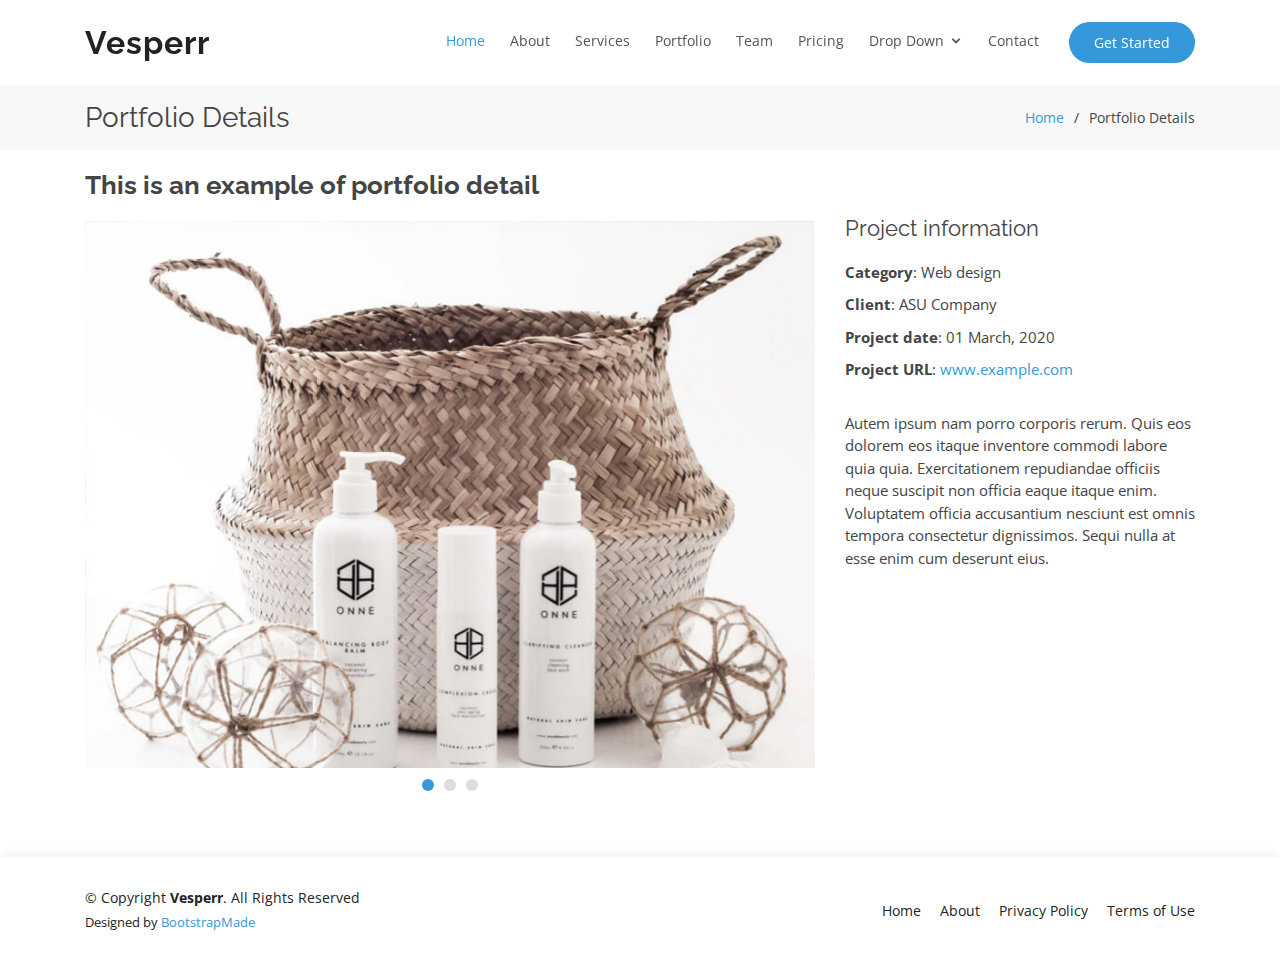
<file: portfolio-details.html>
<!DOCTYPE html>
<html lang="en">

<head>
  <meta charset="utf-8">
  <meta content="width=device-width, initial-scale=1.0" name="viewport">

  <title>Portfolio Details - Vesperr Bootstrap Template</title>
  <meta content="" name="description">
  <meta content="" name="keywords">

  <!-- Favicons -->
  <link href="assets/img/favicon.png" rel="icon">
  <link href="assets/img/apple-touch-icon.png" rel="apple-touch-icon">

  <!-- Google Fonts -->
  <link href="https://fonts.googleapis.com/css?family=Open+Sans:300,300i,400,400i,600,600i,700,700i|Raleway:300,300i,400,400i,500,500i,600,600i,700,700i|Poppins:300,300i,400,400i,500,500i,600,600i,700,700i" rel="stylesheet">

  <!-- Vendor CSS Files -->
  <link href="assets/vendor/bootstrap/css/bootstrap.min.css" rel="stylesheet">
  <link href="assets/vendor/icofont/icofont.min.css" rel="stylesheet">
  <link href="assets/vendor/remixicon/remixicon.css" rel="stylesheet">
  <link href="assets/vendor/boxicons/css/boxicons.min.css" rel="stylesheet">
  <link href="assets/vendor/owl.carousel/assets/owl.carousel.min.css" rel="stylesheet">
  <link href="assets/vendor/venobox/venobox.css" rel="stylesheet">
  <link href="assets/vendor/aos/aos.css" rel="stylesheet">

  <!-- Template Main CSS File -->
  <link href="assets/css/style.css" rel="stylesheet">

  <!-- =======================================================
  * Template Name: Vesperr - v2.2.0
  * Template URL: https://bootstrapmade.com/vesperr-free-bootstrap-template/
  * Author: BootstrapMade.com
  * License: https://bootstrapmade.com/license/
  ======================================================== -->
</head>

<body>

  <!-- ======= Header ======= -->
  <header id="header" class="fixed-top d-flex align-items-center">
    <div class="container d-flex align-items-center">

      <div class="logo mr-auto">
        <h1 class="text-light"><a href="index.html"><span>Vesperr</span></a></h1>
        <!-- Uncomment below if you prefer to use an image logo -->
        <!-- <a href="index.html"><img src="assets/img/logo.png" alt="" class="img-fluid"></a>-->
      </div>

      <nav class="nav-menu d-none d-lg-block">
        <ul>
          <li class="active"><a href="#index.html">Home</a></li>
          <li><a href="#about">About</a></li>
          <li><a href="#services">Services</a></li>
          <li><a href="#portfolio">Portfolio</a></li>
          <li><a href="#team">Team</a></li>
          <li><a href="#pricing">Pricing</a></li>
          <li class="drop-down"><a href="">Drop Down</a>
            <ul>
              <li><a href="#">Drop Down 1</a></li>
              <li class="drop-down"><a href="#">Drop Down 2</a>
                <ul>
                  <li><a href="#">Deep Drop Down 1</a></li>
                  <li><a href="#">Deep Drop Down 2</a></li>
                  <li><a href="#">Deep Drop Down 3</a></li>
                  <li><a href="#">Deep Drop Down 4</a></li>
                  <li><a href="#">Deep Drop Down 5</a></li>
                </ul>
              </li>
              <li><a href="#">Drop Down 3</a></li>
              <li><a href="#">Drop Down 4</a></li>
              <li><a href="#">Drop Down 5</a></li>
            </ul>
          </li>
          <li><a href="#contact">Contact</a></li>

          <li class="get-started"><a href="#about">Get Started</a></li>
        </ul>
      </nav><!-- .nav-menu -->

    </div>
  </header><!-- End Header -->

  <main id="main">

    <!-- ======= Breadcrumbs ======= -->
    <section id="breadcrumbs" class="breadcrumbs">
      <div class="container">

        <div class="d-flex justify-content-between align-items-center">
          <h2>Portfolio Details</h2>
          <ol>
            <li><a href="index.html">Home</a></li>
            <li>Portfolio Details</li>
          </ol>
        </div>

      </div>
    </section><!-- End Breadcrumbs -->

    <!-- ======= Portfolio Details Section ======= -->
    <section id="portfolio-details" class="portfolio-details">
      <div class="container">

        <div class="row">

          <div class="col-lg-8">
            <h2 class="portfolio-title">This is an example of portfolio detail</h2>
            <div class="owl-carousel portfolio-details-carousel">
              <img src="assets/img/portfolio/portfolio-1.jpg" class="img-fluid" alt="">
              <img src="assets/img/portfolio/portfolio-2.jpg" class="img-fluid" alt="">
              <img src="assets/img/portfolio/portfolio-3.jpg" class="img-fluid" alt="">
            </div>
          </div>

          <div class="col-lg-4 portfolio-info">
            <h3>Project information</h3>
            <ul>
              <li><strong>Category</strong>: Web design</li>
              <li><strong>Client</strong>: ASU Company</li>
              <li><strong>Project date</strong>: 01 March, 2020</li>
              <li><strong>Project URL</strong>: <a href="#">www.example.com</a></li>
            </ul>

            <p>
              Autem ipsum nam porro corporis rerum. Quis eos dolorem eos itaque inventore commodi labore quia quia. Exercitationem repudiandae officiis neque suscipit non officia eaque itaque enim. Voluptatem officia accusantium nesciunt est omnis tempora consectetur dignissimos. Sequi nulla at esse enim cum deserunt eius.
            </p>
          </div>

        </div>

      </div>
    </section><!-- End Portfolio Details Section -->

  </main><!-- End #main -->

  <!-- ======= Footer ======= -->
  <footer id="footer">
    <div class="container">
      <div class="row d-flex align-items-center">
        <div class="col-lg-6 text-lg-left text-center">
          <div class="copyright">
            &copy; Copyright <strong>Vesperr</strong>. All Rights Reserved
          </div>
          <div class="credits">
            <!-- All the links in the footer should remain intact. -->
            <!-- You can delete the links only if you purchased the pro version. -->
            <!-- Licensing information: https://bootstrapmade.com/license/ -->
            <!-- Purchase the pro version with working PHP/AJAX contact form: https://bootstrapmade.com/vesperr-free-bootstrap-template/ -->
            Designed by <a href="https://bootstrapmade.com/">BootstrapMade</a>
          </div>
        </div>
        <div class="col-lg-6">
          <nav class="footer-links text-lg-right text-center pt-2 pt-lg-0">
            <a href="#intro" class="scrollto">Home</a>
            <a href="#about" class="scrollto">About</a>
            <a href="#">Privacy Policy</a>
            <a href="#">Terms of Use</a>
          </nav>
        </div>
      </div>
    </div>
  </footer><!-- End Footer -->

  <a href="#" class="back-to-top"><i class="icofont-simple-up"></i></a>

  <!-- Vendor JS Files -->
  <script src="assets/vendor/jquery/jquery.min.js"></script>
  <script src="assets/vendor/bootstrap/js/bootstrap.bundle.min.js"></script>
  <script src="assets/vendor/jquery.easing/jquery.easing.min.js"></script>
  <script src="assets/vendor/php-email-form/validate.js"></script>
  <script src="assets/vendor/waypoints/jquery.waypoints.min.js"></script>
  <script src="assets/vendor/counterup/counterup.min.js"></script>
  <script src="assets/vendor/owl.carousel/owl.carousel.min.js"></script>
  <script src="assets/vendor/isotope-layout/isotope.pkgd.min.js"></script>
  <script src="assets/vendor/venobox/venobox.min.js"></script>
  <script src="assets/vendor/aos/aos.js"></script>

  <!-- Template Main JS File -->
  <script src="assets/js/main.js"></script>

</body>

</html>
</file>
<file: Vesperr/assets/vendor/venobox/venobox.css>
/* ------ venobox.css --------*/
.vbox-overlay *, .vbox-overlay *:before, .vbox-overlay *:after{
    -webkit-backface-visibility: hidden;
    -webkit-box-sizing:border-box;
    -moz-box-sizing:border-box;
    box-sizing:border-box;
}
.vbox-overlay * { 
    -webkit-backface-visibility: visible;
    backface-visibility: visible;
}
.vbox-overlay{
    display: -webkit-flex;
    display: flex;
    -webkit-flex-direction: column;
    flex-direction: column;
    -webkit-justify-content: center;
    justify-content: center;
    -webkit-align-items: center;
    align-items: center;
    position: fixed;
    left: 0;
    top: 0;
    bottom: 0;
    right: 0;
    z-index: 999999;
}

/* ----- navigation ----- */
.vbox-title{
    width: 100%;
    height: 40px;
    float: left;
    text-align: center;
    line-height: 28px;
    font-size: 12px;
    padding: 6px 50px;
    overflow: hidden;
    position: fixed;
    display: none;
    left: 0;
    z-index: 89;
}
.vbox-close{
    cursor: pointer;
    position: fixed;
    top: -1px;
    right: 0;
    width: 50px;
    height: 40px;
    padding: 6px;
    display: block;
    background-position:10px center;
    overflow: hidden;
    font-size: 24px;
    line-height: 1;
    text-align: center;
    z-index: 99;
}
.vbox-left{
    cursor: pointer;
    position: fixed;
    left: 0;
    height: 40px;
    overflow: hidden;
    line-height: 28px;
    font-size: 12px;
    z-index: 99;
    display: flex;
    align-items:center;
}
.vbox-num{
    display: inline-block;
    margin: 6px 0 6px 15px;
}
/* ----- Social share ----- */
.vbox-share{
    line-height: 28px;
    font-size: 12px;
    overflow: hidden;
    position: fixed;
    left: 0;
    z-index: 98;
    display: flex;
    align-items:center;
    justify-content: center;
    width: 100%;
    text-align: center;
}
.vbox-share svg{
    max-height: 28px;
    width: 28px;
    z-index: 10;
    margin-left: 12px;
    margin-top: 6px;
    margin-bottom: 6px;
    vertical-align: middle;
}


/* ----- navigation ARROWS ----- */
.vbox-next, .vbox-prev{
    position: fixed;
    top: 50%;
    margin-top: -15px;
    overflow: hidden;
    cursor: pointer;
    display: block;
    width: 45px;
    height: 45px;
    z-index: 99;
}
.vbox-next span, .vbox-prev span{
    position: relative;
    width: 20px;
    height: 20px;
    border: 2px solid transparent;
    border-top-color: #B6B6B6;
    border-right-color: #B6B6B6;
    text-indent: -100px;
    position: absolute;
    top: 8px;
    display: block;
}
.vbox-prev{
    left: 15px;
}
.vbox-next{
    right: 15px;
}
.vbox-prev span{
    left: 10px;
    -ms-transform: rotate(-135deg);
    -webkit-transform: rotate(-135deg);
    transform: rotate(-135deg);
}
.vbox-next span{
    -ms-transform: rotate(45deg);
    -webkit-transform: rotate(45deg);
    transform: rotate(45deg);
    right: 10px;
}
/* ------- inline window ------ */
.vbox-inline{
    width: 420px;
    height: 315px;
    height: 70vh;
    padding: 10px;
    background: #fff;
    margin: 0 auto;
    overflow: auto;
    text-align: left;
}
/* ------- Video & iFrames window ------ */
.venoframe{
    max-width: 100%;
    width: 100%;
    border: none;
    width: 100%;
    height: 260px;
    height: 70vh;
}
.venoframe.vbvid{
    height: 260px;
}
@media (min-width: 768px) {
    .venoframe, .vbox-inline{
        width: 90%;
        height: 360px;
        height: 70vh;
    }
    .venoframe.vbvid{
        width: 640px;
        height: 360px;
    }
}
@media (min-width: 992px) {
    .venoframe, .vbox-inline{
        max-width: 1200px;
        width: 80%;
        height: 540px;
        height: 70vh;
    }
    .venoframe.vbvid{
        width: 960px;
        height: 540px;
    }
}
/* 
Please do NOT edit this part! 
or at least read this note: http://i.imgur.com/7C0ws9e.gif
*/
.vbox-open{
    overflow: hidden;
}
.vbox-container{
    position: absolute;
    left: 0;
    right: 0;
    top: 0;
    bottom: 0;
    overflow-x: hidden;
    overflow-y: scroll;
    overflow-scrolling: touch;
    -webkit-overflow-scrolling: touch;
    z-index: 20;
    max-height: 100%;

}

.vbox-content{
    text-align: center;
    float: left;
    width: 100%;
    position: relative;
    overflow: hidden;
    padding: 20px 4%;
}
.vbox-container img{
    max-width: 100%;
    height: auto;
}
.vbox-figlio{
    box-shadow: 0 0 12px rgba(0,0,0,0.19), 0 6px 6px rgba(0,0,0,0.23);
    max-width: 100%;
    text-align: initial;
}
img.vbox-figlio{
    -webkit-user-select: none;
-khtml-user-select: none;
-moz-user-select: none;
-o-user-select: none;
user-select: none;
}
.vbox-content.swipe-left{
    margin-left: -200px !important;
}
.vbox-content.swipe-right{
    margin-left: 200px !important;
}
.vbox-animated{
    webkit-transition: margin 300ms ease-out;
    transition: margin 300ms ease-out;
}

/* ---------- preloader ----------
 * SPINKIT 
 * http://tobiasahlin.com/spinkit/
-------------------------------- */
.sk-double-bounce,.sk-rotating-plane{width:40px;height:40px;margin:40px auto}.sk-rotating-plane{background-color:#333;-webkit-animation:sk-rotatePlane 1.2s infinite ease-in-out;animation:sk-rotatePlane 1.2s infinite ease-in-out}@-webkit-keyframes sk-rotatePlane{0%{-webkit-transform:perspective(120px) rotateX(0) rotateY(0);transform:perspective(120px) rotateX(0) rotateY(0)}50%{-webkit-transform:perspective(120px) rotateX(-180.1deg) rotateY(0);transform:perspective(120px) rotateX(-180.1deg) rotateY(0)}100%{-webkit-transform:perspective(120px) rotateX(-180deg) rotateY(-179.9deg);transform:perspective(120px) rotateX(-180deg) rotateY(-179.9deg)}}@keyframes sk-rotatePlane{0%{-webkit-transform:perspective(120px) rotateX(0) rotateY(0);transform:perspective(120px) rotateX(0) rotateY(0)}50%{-webkit-transform:perspective(120px) rotateX(-180.1deg) rotateY(0);transform:perspective(120px) rotateX(-180.1deg) rotateY(0)}100%{-webkit-transform:perspective(120px) rotateX(-180deg) rotateY(-179.9deg);transform:perspective(120px) rotateX(-180deg) rotateY(-179.9deg)}}.sk-double-bounce{position:relative}.sk-double-bounce .sk-child{width:100%;height:100%;border-radius:50%;background-color:#333;opacity:.6;position:absolute;top:0;left:0;-webkit-animation:sk-doubleBounce 2s infinite ease-in-out;animation:sk-doubleBounce 2s infinite ease-in-out}.sk-chasing-dots .sk-child,.sk-spinner-pulse,.sk-three-bounce .sk-child{background-color:#333;border-radius:100%}.sk-double-bounce .sk-double-bounce2{-webkit-animation-delay:-1s;animation-delay:-1s}@-webkit-keyframes sk-doubleBounce{0%,100%{-webkit-transform:scale(0);transform:scale(0)}50%{-webkit-transform:scale(1);transform:scale(1)}}@keyframes sk-doubleBounce{0%,100%{-webkit-transform:scale(0);transform:scale(0)}50%{-webkit-transform:scale(1);transform:scale(1)}}.sk-wave{margin:40px auto;width:50px;height:40px;text-align:center;font-size:10px}.sk-wave .sk-rect{background-color:#333;height:100%;width:6px;display:inline-block;-webkit-animation:sk-waveStretchDelay 1.2s infinite ease-in-out;animation:sk-waveStretchDelay 1.2s infinite ease-in-out}.sk-wave .sk-rect1{-webkit-animation-delay:-1.2s;animation-delay:-1.2s}.sk-wave .sk-rect2{-webkit-animation-delay:-1.1s;animation-delay:-1.1s}.sk-wave .sk-rect3{-webkit-animation-delay:-1s;animation-delay:-1s}.sk-wave .sk-rect4{-webkit-animation-delay:-.9s;animation-delay:-.9s}.sk-wave .sk-rect5{-webkit-animation-delay:-.8s;animation-delay:-.8s}@-webkit-keyframes sk-waveStretchDelay{0%,100%,40%{-webkit-transform:scaleY(.4);transform:scaleY(.4)}20%{-webkit-transform:scaleY(1);transform:scaleY(1)}}@keyframes sk-waveStretchDelay{0%,100%,40%{-webkit-transform:scaleY(.4);transform:scaleY(.4)}20%{-webkit-transform:scaleY(1);transform:scaleY(1)}}.sk-wandering-cubes{margin:40px auto;width:40px;height:40px;position:relative}.sk-wandering-cubes .sk-cube{background-color:#333;width:10px;height:10px;position:absolute;top:0;left:0;-webkit-animation:sk-wanderingCube 1.8s ease-in-out -1.8s infinite both;animation:sk-wanderingCube 1.8s ease-in-out -1.8s infinite both}.sk-chasing-dots,.sk-spinner-pulse{width:40px;height:40px;margin:40px auto}.sk-wandering-cubes .sk-cube2{-webkit-animation-delay:-.9s;animation-delay:-.9s}@-webkit-keyframes sk-wanderingCube{0%{-webkit-transform:rotate(0);transform:rotate(0)}25%{-webkit-transform:translateX(30px) rotate(-90deg) scale(.5);transform:translateX(30px) rotate(-90deg) scale(.5)}50%{-webkit-transform:translateX(30px) translateY(30px) rotate(-179deg);transform:translateX(30px) translateY(30px) rotate(-179deg)}50.1%{-webkit-transform:translateX(30px) translateY(30px) rotate(-180deg);transform:translateX(30px) translateY(30px) rotate(-180deg)}75%{-webkit-transform:translateX(0) translateY(30px) rotate(-270deg) scale(.5);transform:translateX(0) translateY(30px) rotate(-270deg) scale(.5)}100%{-webkit-transform:rotate(-360deg);transform:rotate(-360deg)}}@keyframes sk-wanderingCube{0%{-webkit-transform:rotate(0);transform:rotate(0)}25%{-webkit-transform:translateX(30px) rotate(-90deg) scale(.5);transform:translateX(30px) rotate(-90deg) scale(.5)}50%{-webkit-transform:translateX(30px) translateY(30px) rotate(-179deg);transform:translateX(30px) translateY(30px) rotate(-179deg)}50.1%{-webkit-transform:translateX(30px) translateY(30px) rotate(-180deg);transform:translateX(30px) translateY(30px) rotate(-180deg)}75%{-webkit-transform:translateX(0) translateY(30px) rotate(-270deg) scale(.5);transform:translateX(0) translateY(30px) rotate(-270deg) scale(.5)}100%{-webkit-transform:rotate(-360deg);transform:rotate(-360deg)}}.sk-spinner-pulse{-webkit-animation:sk-pulseScaleOut 1s infinite ease-in-out;animation:sk-pulseScaleOut 1s infinite ease-in-out}@-webkit-keyframes sk-pulseScaleOut{0%{-webkit-transform:scale(0);transform:scale(0)}100%{-webkit-transform:scale(1);transform:scale(1);opacity:0}}@keyframes sk-pulseScaleOut{0%{-webkit-transform:scale(0);transform:scale(0)}100%{-webkit-transform:scale(1);transform:scale(1);opacity:0}}.sk-chasing-dots{position:relative;text-align:center;-webkit-animation:sk-chasingDotsRotate 2s infinite linear;animation:sk-chasingDotsRotate 2s infinite linear}.sk-chasing-dots .sk-child{width:60%;height:60%;display:inline-block;position:absolute;top:0;-webkit-animation:sk-chasingDotsBounce 2s infinite ease-in-out;animation:sk-chasingDotsBounce 2s infinite ease-in-out}.sk-chasing-dots .sk-dot2{top:auto;bottom:0;-webkit-animation-delay:-1s;animation-delay:-1s}@-webkit-keyframes sk-chasingDotsRotate{100%{-webkit-transform:rotate(360deg);transform:rotate(360deg)}}@keyframes sk-chasingDotsRotate{100%{-webkit-transform:rotate(360deg);transform:rotate(360deg)}}@-webkit-keyframes sk-chasingDotsBounce{0%,100%{-webkit-transform:scale(0);transform:scale(0)}50%{-webkit-transform:scale(1);transform:scale(1)}}@keyframes sk-chasingDotsBounce{0%,100%{-webkit-transform:scale(0);transform:scale(0)}50%{-webkit-transform:scale(1);transform:scale(1)}}.sk-three-bounce{margin:40px auto;width:80px;text-align:center}.sk-three-bounce .sk-child{width:20px;height:20px;display:inline-block;-webkit-animation:sk-three-bounce 1.4s ease-in-out 0s infinite both;animation:sk-three-bounce 1.4s ease-in-out 0s infinite both}.sk-circle .sk-child:before,.sk-fading-circle .sk-circle:before{display:block;border-radius:100%;content:'';background-color:#333}.sk-three-bounce .sk-bounce1{-webkit-animation-delay:-.32s;animation-delay:-.32s}.sk-three-bounce .sk-bounce2{-webkit-animation-delay:-.16s;animation-delay:-.16s}@-webkit-keyframes sk-three-bounce{0%,100%,80%{-webkit-transform:scale(0);transform:scale(0)}40%{-webkit-transform:scale(1);transform:scale(1)}}@keyframes sk-three-bounce{0%,100%,80%{-webkit-transform:scale(0);transform:scale(0)}40%{-webkit-transform:scale(1);transform:scale(1)}}.sk-circle{margin:40px auto;width:40px;height:40px;position:relative}.sk-circle .sk-child{width:100%;height:100%;position:absolute;left:0;top:0}.sk-circle .sk-child:before{margin:0 auto;width:15%;height:15%;-webkit-animation:sk-circleBounceDelay 1.2s infinite ease-in-out both;animation:sk-circleBounceDelay 1.2s infinite ease-in-out both}.sk-circle .sk-circle2{-webkit-transform:rotate(30deg);-ms-transform:rotate(30deg);transform:rotate(30deg)}.sk-circle .sk-circle3{-webkit-transform:rotate(60deg);-ms-transform:rotate(60deg);transform:rotate(60deg)}.sk-circle .sk-circle4{-webkit-transform:rotate(90deg);-ms-transform:rotate(90deg);transform:rotate(90deg)}.sk-circle .sk-circle5{-webkit-transform:rotate(120deg);-ms-transform:rotate(120deg);transform:rotate(120deg)}.sk-circle .sk-circle6{-webkit-transform:rotate(150deg);-ms-transform:rotate(150deg);transform:rotate(150deg)}.sk-circle .sk-circle7{-webkit-transform:rotate(180deg);-ms-transform:rotate(180deg);transform:rotate(180deg)}.sk-circle .sk-circle8{-webkit-transform:rotate(210deg);-ms-transform:rotate(210deg);transform:rotate(210deg)}.sk-circle .sk-circle9{-webkit-transform:rotate(240deg);-ms-transform:rotate(240deg);transform:rotate(240deg)}.sk-circle .sk-circle10{-webkit-transform:rotate(270deg);-ms-transform:rotate(270deg);transform:rotate(270deg)}.sk-circle .sk-circle11{-webkit-transform:rotate(300deg);-ms-transform:rotate(300deg);transform:rotate(300deg)}.sk-circle .sk-circle12{-webkit-transform:rotate(330deg);-ms-transform:rotate(330deg);transform:rotate(330deg)}.sk-circle .sk-circle2:before{-webkit-animation-delay:-1.1s;animation-delay:-1.1s}.sk-circle .sk-circle3:before{-webkit-animation-delay:-1s;animation-delay:-1s}.sk-circle .sk-circle4:before{-webkit-animation-delay:-.9s;animation-delay:-.9s}.sk-circle .sk-circle5:before{-webkit-animation-delay:-.8s;animation-delay:-.8s}.sk-circle .sk-circle6:before{-webkit-animation-delay:-.7s;animation-delay:-.7s}.sk-circle .sk-circle7:before{-webkit-animation-delay:-.6s;animation-delay:-.6s}.sk-circle .sk-circle8:before{-webkit-animation-delay:-.5s;animation-delay:-.5s}.sk-circle .sk-circle9:before{-webkit-animation-delay:-.4s;animation-delay:-.4s}.sk-circle .sk-circle10:before{-webkit-animation-delay:-.3s;animation-delay:-.3s}.sk-circle .sk-circle11:before{-webkit-animation-delay:-.2s;animation-delay:-.2s}.sk-circle .sk-circle12:before{-webkit-animation-delay:-.1s;animation-delay:-.1s}@-webkit-keyframes sk-circleBounceDelay{0%,100%,80%{-webkit-transform:scale(0);transform:scale(0)}40%{-webkit-transform:scale(1);transform:scale(1)}}@keyframes sk-circleBounceDelay{0%,100%,80%{-webkit-transform:scale(0);transform:scale(0)}40%{-webkit-transform:scale(1);transform:scale(1)}}.sk-cube-grid{width:40px;height:40px;margin:40px auto}.sk-cube-grid .sk-cube{width:33.33%;height:33.33%;background-color:#333;float:left;-webkit-animation:sk-cubeGridScaleDelay 1.3s infinite ease-in-out;animation:sk-cubeGridScaleDelay 1.3s infinite ease-in-out}.sk-cube-grid .sk-cube1{-webkit-animation-delay:.2s;animation-delay:.2s}.sk-cube-grid .sk-cube2{-webkit-animation-delay:.3s;animation-delay:.3s}.sk-cube-grid .sk-cube3{-webkit-animation-delay:.4s;animation-delay:.4s}.sk-cube-grid .sk-cube4{-webkit-animation-delay:.1s;animation-delay:.1s}.sk-cube-grid .sk-cube5{-webkit-animation-delay:.2s;animation-delay:.2s}.sk-cube-grid .sk-cube6{-webkit-animation-delay:.3s;animation-delay:.3s}.sk-cube-grid .sk-cube7{-webkit-animation-delay:0ms;animation-delay:0ms}.sk-cube-grid .sk-cube8{-webkit-animation-delay:.1s;animation-delay:.1s}.sk-cube-grid .sk-cube9{-webkit-animation-delay:.2s;animation-delay:.2s}@-webkit-keyframes sk-cubeGridScaleDelay{0%,100%,70%{-webkit-transform:scale3D(1,1,1);transform:scale3D(1,1,1)}35%{-webkit-transform:scale3D(0,0,1);transform:scale3D(0,0,1)}}@keyframes sk-cubeGridScaleDelay{0%,100%,70%{-webkit-transform:scale3D(1,1,1);transform:scale3D(1,1,1)}35%{-webkit-transform:scale3D(0,0,1);transform:scale3D(0,0,1)}}.sk-fading-circle{margin:40px auto;width:40px;height:40px;position:relative}.sk-fading-circle .sk-circle{width:100%;height:100%;position:absolute;left:0;top:0}.sk-fading-circle .sk-circle:before{margin:0 auto;width:15%;height:15%;-webkit-animation:sk-circleFadeDelay 1.2s infinite ease-in-out both;animation:sk-circleFadeDelay 1.2s infinite ease-in-out both}.sk-fading-circle .sk-circle2{-webkit-transform:rotate(30deg);-ms-transform:rotate(30deg);transform:rotate(30deg)}.sk-fading-circle .sk-circle3{-webkit-transform:rotate(60deg);-ms-transform:rotate(60deg);transform:rotate(60deg)}.sk-fading-circle .sk-circle4{-webkit-transform:rotate(90deg);-ms-transform:rotate(90deg);transform:rotate(90deg)}.sk-fading-circle .sk-circle5{-webkit-transform:rotate(120deg);-ms-transform:rotate(120deg);transform:rotate(120deg)}.sk-fading-circle .sk-circle6{-webkit-transform:rotate(150deg);-ms-transform:rotate(150deg);transform:rotate(150deg)}.sk-fading-circle .sk-circle7{-webkit-transform:rotate(180deg);-ms-transform:rotate(180deg);transform:rotate(180deg)}.sk-fading-circle .sk-circle8{-webkit-transform:rotate(210deg);-ms-transform:rotate(210deg);transform:rotate(210deg)}.sk-fading-circle .sk-circle9{-webkit-transform:rotate(240deg);-ms-transform:rotate(240deg);transform:rotate(240deg)}.sk-fading-circle .sk-circle10{-webkit-transform:rotate(270deg);-ms-transform:rotate(270deg);transform:rotate(270deg)}.sk-fading-circle .sk-circle11{-webkit-transform:rotate(300deg);-ms-transform:rotate(300deg);transform:rotate(300deg)}.sk-fading-circle .sk-circle12{-webkit-transform:rotate(330deg);-ms-transform:rotate(330deg);transform:rotate(330deg)}.sk-fading-circle .sk-circle2:before{-webkit-animation-delay:-1.1s;animation-delay:-1.1s}.sk-fading-circle .sk-circle3:before{-webkit-animation-delay:-1s;animation-delay:-1s}.sk-fading-circle .sk-circle4:before{-webkit-animation-delay:-.9s;animation-delay:-.9s}.sk-fading-circle .sk-circle5:before{-webkit-animation-delay:-.8s;animation-delay:-.8s}.sk-fading-circle .sk-circle6:before{-webkit-animation-delay:-.7s;animation-delay:-.7s}.sk-fading-circle .sk-circle7:before{-webkit-animation-delay:-.6s;animation-delay:-.6s}.sk-fading-circle .sk-circle8:before{-webkit-animation-delay:-.5s;animation-delay:-.5s}.sk-fading-circle .sk-circle9:before{-webkit-animation-delay:-.4s;animation-delay:-.4s}.sk-fading-circle .sk-circle10:before{-webkit-animation-delay:-.3s;animation-delay:-.3s}.sk-fading-circle .sk-circle11:before{-webkit-animation-delay:-.2s;animation-delay:-.2s}.sk-fading-circle .sk-circle12:before{-webkit-animation-delay:-.1s;animation-delay:-.1s}@-webkit-keyframes sk-circleFadeDelay{0%,100%,39%{opacity:0}40%{opacity:1}}@keyframes sk-circleFadeDelay{0%,100%,39%{opacity:0}40%{opacity:1}}.sk-folding-cube{margin:40px auto;width:40px;height:40px;position:relative;-webkit-transform:rotateZ(45deg);transform:rotateZ(45deg)}.sk-folding-cube .sk-cube{float:left;width:50%;height:50%;position:relative;-webkit-transform:scale(1.1);-ms-transform:scale(1.1);transform:scale(1.1)}.sk-folding-cube .sk-cube:before{content:'';position:absolute;top:0;left:0;width:100%;height:100%;background-color:#333;-webkit-animation:sk-foldCubeAngle 2.4s infinite linear both;animation:sk-foldCubeAngle 2.4s infinite linear both;-webkit-transform-origin:100% 100%;-ms-transform-origin:100% 100%;transform-origin:100% 100%}.sk-folding-cube .sk-cube2{-webkit-transform:scale(1.1) rotateZ(90deg);transform:scale(1.1) rotateZ(90deg)}.sk-folding-cube .sk-cube3{-webkit-transform:scale(1.1) rotateZ(180deg);transform:scale(1.1) rotateZ(180deg)}.sk-folding-cube .sk-cube4{-webkit-transform:scale(1.1) rotateZ(270deg);transform:scale(1.1) rotateZ(270deg)}.sk-folding-cube .sk-cube2:before{-webkit-animation-delay:.3s;animation-delay:.3s}.sk-folding-cube .sk-cube3:before{-webkit-animation-delay:.6s;animation-delay:.6s}.sk-folding-cube .sk-cube4:before{-webkit-animation-delay:.9s;animation-delay:.9s}@-webkit-keyframes sk-foldCubeAngle{0%,10%{-webkit-transform:perspective(140px) rotateX(-180deg);transform:perspective(140px) rotateX(-180deg);opacity:0}25%,75%{-webkit-transform:perspective(140px) rotateX(0);transform:perspective(140px) rotateX(0);opacity:1}100%,90%{-webkit-transform:perspective(140px) rotateY(180deg);transform:perspective(140px) rotateY(180deg);opacity:0}}@keyframes sk-foldCubeAngle{0%,10%{-webkit-transform:perspective(140px) rotateX(-180deg);transform:perspective(140px) rotateX(-180deg);opacity:0}25%,75%{-webkit-transform:perspective(140px) rotateX(0);transform:perspective(140px) rotateX(0);opacity:1}100%,90%{-webkit-transform:perspective(140px) rotateY(180deg);transform:perspective(140px) rotateY(180deg);opacity:0}}
</file>
<file: assets/vendor/venobox/venobox.css>
/* ------ venobox.css --------*/
.vbox-overlay *, .vbox-overlay *:before, .vbox-overlay *:after{
    -webkit-backface-visibility: hidden;
    -webkit-box-sizing:border-box;
    -moz-box-sizing:border-box;
    box-sizing:border-box;
}
.vbox-overlay * { 
    -webkit-backface-visibility: visible;
    backface-visibility: visible;
}
.vbox-overlay{
    display: -webkit-flex;
    display: flex;
    -webkit-flex-direction: column;
    flex-direction: column;
    -webkit-justify-content: center;
    justify-content: center;
    -webkit-align-items: center;
    align-items: center;
    position: fixed;
    left: 0;
    top: 0;
    bottom: 0;
    right: 0;
    z-index: 999999;
}

/* ----- navigation ----- */
.vbox-title{
    width: 100%;
    height: 40px;
    float: left;
    text-align: center;
    line-height: 28px;
    font-size: 12px;
    padding: 6px 50px;
    overflow: hidden;
    position: fixed;
    display: none;
    left: 0;
    z-index: 89;
}
.vbox-close{
    cursor: pointer;
    position: fixed;
    top: -1px;
    right: 0;
    width: 50px;
    height: 40px;
    padding: 6px;
    display: block;
    background-position:10px center;
    overflow: hidden;
    font-size: 24px;
    line-height: 1;
    text-align: center;
    z-index: 99;
}
.vbox-left{
    cursor: pointer;
    position: fixed;
    left: 0;
    height: 40px;
    overflow: hidden;
    line-height: 28px;
    font-size: 12px;
    z-index: 99;
    display: flex;
    align-items:center;
}
.vbox-num{
    display: inline-block;
    margin: 6px 0 6px 15px;
}
/* ----- Social share ----- */
.vbox-share{
    line-height: 28px;
    font-size: 12px;
    overflow: hidden;
    position: fixed;
    left: 0;
    z-index: 98;
    display: flex;
    align-items:center;
    justify-content: center;
    width: 100%;
    text-align: center;
}
.vbox-share svg{
    max-height: 28px;
    width: 28px;
    z-index: 10;
    margin-left: 12px;
    margin-top: 6px;
    margin-bottom: 6px;
    vertical-align: middle;
}


/* ----- navigation ARROWS ----- */
.vbox-next, .vbox-prev{
    position: fixed;
    top: 50%;
    margin-top: -15px;
    overflow: hidden;
    cursor: pointer;
    display: block;
    width: 45px;
    height: 45px;
    z-index: 99;
}
.vbox-next span, .vbox-prev span{
    position: relative;
    width: 20px;
    height: 20px;
    border: 2px solid transparent;
    border-top-color: #B6B6B6;
    border-right-color: #B6B6B6;
    text-indent: -100px;
    position: absolute;
    top: 8px;
    display: block;
}
.vbox-prev{
    left: 15px;
}
.vbox-next{
    right: 15px;
}
.vbox-prev span{
    left: 10px;
    -ms-transform: rotate(-135deg);
    -webkit-transform: rotate(-135deg);
    transform: rotate(-135deg);
}
.vbox-next span{
    -ms-transform: rotate(45deg);
    -webkit-transform: rotate(45deg);
    transform: rotate(45deg);
    right: 10px;
}
/* ------- inline window ------ */
.vbox-inline{
    width: 420px;
    height: 315px;
    height: 70vh;
    padding: 10px;
    background: #fff;
    margin: 0 auto;
    overflow: auto;
    text-align: left;
}
/* ------- Video & iFrames window ------ */
.venoframe{
    max-width: 100%;
    width: 100%;
    border: none;
    width: 100%;
    height: 260px;
    height: 70vh;
}
.venoframe.vbvid{
    height: 260px;
}
@media (min-width: 768px) {
    .venoframe, .vbox-inline{
        width: 90%;
        height: 360px;
        height: 70vh;
    }
    .venoframe.vbvid{
        width: 640px;
        height: 360px;
    }
}
@media (min-width: 992px) {
    .venoframe, .vbox-inline{
        max-width: 1200px;
        width: 80%;
        height: 540px;
        height: 70vh;
    }
    .venoframe.vbvid{
        width: 960px;
        height: 540px;
    }
}
/* 
Please do NOT edit this part! 
or at least read this note: http://i.imgur.com/7C0ws9e.gif
*/
.vbox-open{
    overflow: hidden;
}
.vbox-container{
    position: absolute;
    left: 0;
    right: 0;
    top: 0;
    bottom: 0;
    overflow-x: hidden;
    overflow-y: scroll;
    overflow-scrolling: touch;
    -webkit-overflow-scrolling: touch;
    z-index: 20;
    max-height: 100%;

}

.vbox-content{
    text-align: center;
    float: left;
    width: 100%;
    position: relative;
    overflow: hidden;
    padding: 20px 4%;
}
.vbox-container img{
    max-width: 100%;
    height: auto;
}
.vbox-figlio{
    box-shadow: 0 0 12px rgba(0,0,0,0.19), 0 6px 6px rgba(0,0,0,0.23);
    max-width: 100%;
    text-align: initial;
}
img.vbox-figlio{
    -webkit-user-select: none;
-khtml-user-select: none;
-moz-user-select: none;
-o-user-select: none;
user-select: none;
}
.vbox-content.swipe-left{
    margin-left: -200px !important;
}
.vbox-content.swipe-right{
    margin-left: 200px !important;
}
.vbox-animated{
    webkit-transition: margin 300ms ease-out;
    transition: margin 300ms ease-out;
}

/* ---------- preloader ----------
 * SPINKIT 
 * http://tobiasahlin.com/spinkit/
-------------------------------- */
.sk-double-bounce,.sk-rotating-plane{width:40px;height:40px;margin:40px auto}.sk-rotating-plane{background-color:#333;-webkit-animation:sk-rotatePlane 1.2s infinite ease-in-out;animation:sk-rotatePlane 1.2s infinite ease-in-out}@-webkit-keyframes sk-rotatePlane{0%{-webkit-transform:perspective(120px) rotateX(0) rotateY(0);transform:perspective(120px) rotateX(0) rotateY(0)}50%{-webkit-transform:perspective(120px) rotateX(-180.1deg) rotateY(0);transform:perspective(120px) rotateX(-180.1deg) rotateY(0)}100%{-webkit-transform:perspective(120px) rotateX(-180deg) rotateY(-179.9deg);transform:perspective(120px) rotateX(-180deg) rotateY(-179.9deg)}}@keyframes sk-rotatePlane{0%{-webkit-transform:perspective(120px) rotateX(0) rotateY(0);transform:perspective(120px) rotateX(0) rotateY(0)}50%{-webkit-transform:perspective(120px) rotateX(-180.1deg) rotateY(0);transform:perspective(120px) rotateX(-180.1deg) rotateY(0)}100%{-webkit-transform:perspective(120px) rotateX(-180deg) rotateY(-179.9deg);transform:perspective(120px) rotateX(-180deg) rotateY(-179.9deg)}}.sk-double-bounce{position:relative}.sk-double-bounce .sk-child{width:100%;height:100%;border-radius:50%;background-color:#333;opacity:.6;position:absolute;top:0;left:0;-webkit-animation:sk-doubleBounce 2s infinite ease-in-out;animation:sk-doubleBounce 2s infinite ease-in-out}.sk-chasing-dots .sk-child,.sk-spinner-pulse,.sk-three-bounce .sk-child{background-color:#333;border-radius:100%}.sk-double-bounce .sk-double-bounce2{-webkit-animation-delay:-1s;animation-delay:-1s}@-webkit-keyframes sk-doubleBounce{0%,100%{-webkit-transform:scale(0);transform:scale(0)}50%{-webkit-transform:scale(1);transform:scale(1)}}@keyframes sk-doubleBounce{0%,100%{-webkit-transform:scale(0);transform:scale(0)}50%{-webkit-transform:scale(1);transform:scale(1)}}.sk-wave{margin:40px auto;width:50px;height:40px;text-align:center;font-size:10px}.sk-wave .sk-rect{background-color:#333;height:100%;width:6px;display:inline-block;-webkit-animation:sk-waveStretchDelay 1.2s infinite ease-in-out;animation:sk-waveStretchDelay 1.2s infinite ease-in-out}.sk-wave .sk-rect1{-webkit-animation-delay:-1.2s;animation-delay:-1.2s}.sk-wave .sk-rect2{-webkit-animation-delay:-1.1s;animation-delay:-1.1s}.sk-wave .sk-rect3{-webkit-animation-delay:-1s;animation-delay:-1s}.sk-wave .sk-rect4{-webkit-animation-delay:-.9s;animation-delay:-.9s}.sk-wave .sk-rect5{-webkit-animation-delay:-.8s;animation-delay:-.8s}@-webkit-keyframes sk-waveStretchDelay{0%,100%,40%{-webkit-transform:scaleY(.4);transform:scaleY(.4)}20%{-webkit-transform:scaleY(1);transform:scaleY(1)}}@keyframes sk-waveStretchDelay{0%,100%,40%{-webkit-transform:scaleY(.4);transform:scaleY(.4)}20%{-webkit-transform:scaleY(1);transform:scaleY(1)}}.sk-wandering-cubes{margin:40px auto;width:40px;height:40px;position:relative}.sk-wandering-cubes .sk-cube{background-color:#333;width:10px;height:10px;position:absolute;top:0;left:0;-webkit-animation:sk-wanderingCube 1.8s ease-in-out -1.8s infinite both;animation:sk-wanderingCube 1.8s ease-in-out -1.8s infinite both}.sk-chasing-dots,.sk-spinner-pulse{width:40px;height:40px;margin:40px auto}.sk-wandering-cubes .sk-cube2{-webkit-animation-delay:-.9s;animation-delay:-.9s}@-webkit-keyframes sk-wanderingCube{0%{-webkit-transform:rotate(0);transform:rotate(0)}25%{-webkit-transform:translateX(30px) rotate(-90deg) scale(.5);transform:translateX(30px) rotate(-90deg) scale(.5)}50%{-webkit-transform:translateX(30px) translateY(30px) rotate(-179deg);transform:translateX(30px) translateY(30px) rotate(-179deg)}50.1%{-webkit-transform:translateX(30px) translateY(30px) rotate(-180deg);transform:translateX(30px) translateY(30px) rotate(-180deg)}75%{-webkit-transform:translateX(0) translateY(30px) rotate(-270deg) scale(.5);transform:translateX(0) translateY(30px) rotate(-270deg) scale(.5)}100%{-webkit-transform:rotate(-360deg);transform:rotate(-360deg)}}@keyframes sk-wanderingCube{0%{-webkit-transform:rotate(0);transform:rotate(0)}25%{-webkit-transform:translateX(30px) rotate(-90deg) scale(.5);transform:translateX(30px) rotate(-90deg) scale(.5)}50%{-webkit-transform:translateX(30px) translateY(30px) rotate(-179deg);transform:translateX(30px) translateY(30px) rotate(-179deg)}50.1%{-webkit-transform:translateX(30px) translateY(30px) rotate(-180deg);transform:translateX(30px) translateY(30px) rotate(-180deg)}75%{-webkit-transform:translateX(0) translateY(30px) rotate(-270deg) scale(.5);transform:translateX(0) translateY(30px) rotate(-270deg) scale(.5)}100%{-webkit-transform:rotate(-360deg);transform:rotate(-360deg)}}.sk-spinner-pulse{-webkit-animation:sk-pulseScaleOut 1s infinite ease-in-out;animation:sk-pulseScaleOut 1s infinite ease-in-out}@-webkit-keyframes sk-pulseScaleOut{0%{-webkit-transform:scale(0);transform:scale(0)}100%{-webkit-transform:scale(1);transform:scale(1);opacity:0}}@keyframes sk-pulseScaleOut{0%{-webkit-transform:scale(0);transform:scale(0)}100%{-webkit-transform:scale(1);transform:scale(1);opacity:0}}.sk-chasing-dots{position:relative;text-align:center;-webkit-animation:sk-chasingDotsRotate 2s infinite linear;animation:sk-chasingDotsRotate 2s infinite linear}.sk-chasing-dots .sk-child{width:60%;height:60%;display:inline-block;position:absolute;top:0;-webkit-animation:sk-chasingDotsBounce 2s infinite ease-in-out;animation:sk-chasingDotsBounce 2s infinite ease-in-out}.sk-chasing-dots .sk-dot2{top:auto;bottom:0;-webkit-animation-delay:-1s;animation-delay:-1s}@-webkit-keyframes sk-chasingDotsRotate{100%{-webkit-transform:rotate(360deg);transform:rotate(360deg)}}@keyframes sk-chasingDotsRotate{100%{-webkit-transform:rotate(360deg);transform:rotate(360deg)}}@-webkit-keyframes sk-chasingDotsBounce{0%,100%{-webkit-transform:scale(0);transform:scale(0)}50%{-webkit-transform:scale(1);transform:scale(1)}}@keyframes sk-chasingDotsBounce{0%,100%{-webkit-transform:scale(0);transform:scale(0)}50%{-webkit-transform:scale(1);transform:scale(1)}}.sk-three-bounce{margin:40px auto;width:80px;text-align:center}.sk-three-bounce .sk-child{width:20px;height:20px;display:inline-block;-webkit-animation:sk-three-bounce 1.4s ease-in-out 0s infinite both;animation:sk-three-bounce 1.4s ease-in-out 0s infinite both}.sk-circle .sk-child:before,.sk-fading-circle .sk-circle:before{display:block;border-radius:100%;content:'';background-color:#333}.sk-three-bounce .sk-bounce1{-webkit-animation-delay:-.32s;animation-delay:-.32s}.sk-three-bounce .sk-bounce2{-webkit-animation-delay:-.16s;animation-delay:-.16s}@-webkit-keyframes sk-three-bounce{0%,100%,80%{-webkit-transform:scale(0);transform:scale(0)}40%{-webkit-transform:scale(1);transform:scale(1)}}@keyframes sk-three-bounce{0%,100%,80%{-webkit-transform:scale(0);transform:scale(0)}40%{-webkit-transform:scale(1);transform:scale(1)}}.sk-circle{margin:40px auto;width:40px;height:40px;position:relative}.sk-circle .sk-child{width:100%;height:100%;position:absolute;left:0;top:0}.sk-circle .sk-child:before{margin:0 auto;width:15%;height:15%;-webkit-animation:sk-circleBounceDelay 1.2s infinite ease-in-out both;animation:sk-circleBounceDelay 1.2s infinite ease-in-out both}.sk-circle .sk-circle2{-webkit-transform:rotate(30deg);-ms-transform:rotate(30deg);transform:rotate(30deg)}.sk-circle .sk-circle3{-webkit-transform:rotate(60deg);-ms-transform:rotate(60deg);transform:rotate(60deg)}.sk-circle .sk-circle4{-webkit-transform:rotate(90deg);-ms-transform:rotate(90deg);transform:rotate(90deg)}.sk-circle .sk-circle5{-webkit-transform:rotate(120deg);-ms-transform:rotate(120deg);transform:rotate(120deg)}.sk-circle .sk-circle6{-webkit-transform:rotate(150deg);-ms-transform:rotate(150deg);transform:rotate(150deg)}.sk-circle .sk-circle7{-webkit-transform:rotate(180deg);-ms-transform:rotate(180deg);transform:rotate(180deg)}.sk-circle .sk-circle8{-webkit-transform:rotate(210deg);-ms-transform:rotate(210deg);transform:rotate(210deg)}.sk-circle .sk-circle9{-webkit-transform:rotate(240deg);-ms-transform:rotate(240deg);transform:rotate(240deg)}.sk-circle .sk-circle10{-webkit-transform:rotate(270deg);-ms-transform:rotate(270deg);transform:rotate(270deg)}.sk-circle .sk-circle11{-webkit-transform:rotate(300deg);-ms-transform:rotate(300deg);transform:rotate(300deg)}.sk-circle .sk-circle12{-webkit-transform:rotate(330deg);-ms-transform:rotate(330deg);transform:rotate(330deg)}.sk-circle .sk-circle2:before{-webkit-animation-delay:-1.1s;animation-delay:-1.1s}.sk-circle .sk-circle3:before{-webkit-animation-delay:-1s;animation-delay:-1s}.sk-circle .sk-circle4:before{-webkit-animation-delay:-.9s;animation-delay:-.9s}.sk-circle .sk-circle5:before{-webkit-animation-delay:-.8s;animation-delay:-.8s}.sk-circle .sk-circle6:before{-webkit-animation-delay:-.7s;animation-delay:-.7s}.sk-circle .sk-circle7:before{-webkit-animation-delay:-.6s;animation-delay:-.6s}.sk-circle .sk-circle8:before{-webkit-animation-delay:-.5s;animation-delay:-.5s}.sk-circle .sk-circle9:before{-webkit-animation-delay:-.4s;animation-delay:-.4s}.sk-circle .sk-circle10:before{-webkit-animation-delay:-.3s;animation-delay:-.3s}.sk-circle .sk-circle11:before{-webkit-animation-delay:-.2s;animation-delay:-.2s}.sk-circle .sk-circle12:before{-webkit-animation-delay:-.1s;animation-delay:-.1s}@-webkit-keyframes sk-circleBounceDelay{0%,100%,80%{-webkit-transform:scale(0);transform:scale(0)}40%{-webkit-transform:scale(1);transform:scale(1)}}@keyframes sk-circleBounceDelay{0%,100%,80%{-webkit-transform:scale(0);transform:scale(0)}40%{-webkit-transform:scale(1);transform:scale(1)}}.sk-cube-grid{width:40px;height:40px;margin:40px auto}.sk-cube-grid .sk-cube{width:33.33%;height:33.33%;background-color:#333;float:left;-webkit-animation:sk-cubeGridScaleDelay 1.3s infinite ease-in-out;animation:sk-cubeGridScaleDelay 1.3s infinite ease-in-out}.sk-cube-grid .sk-cube1{-webkit-animation-delay:.2s;animation-delay:.2s}.sk-cube-grid .sk-cube2{-webkit-animation-delay:.3s;animation-delay:.3s}.sk-cube-grid .sk-cube3{-webkit-animation-delay:.4s;animation-delay:.4s}.sk-cube-grid .sk-cube4{-webkit-animation-delay:.1s;animation-delay:.1s}.sk-cube-grid .sk-cube5{-webkit-animation-delay:.2s;animation-delay:.2s}.sk-cube-grid .sk-cube6{-webkit-animation-delay:.3s;animation-delay:.3s}.sk-cube-grid .sk-cube7{-webkit-animation-delay:0ms;animation-delay:0ms}.sk-cube-grid .sk-cube8{-webkit-animation-delay:.1s;animation-delay:.1s}.sk-cube-grid .sk-cube9{-webkit-animation-delay:.2s;animation-delay:.2s}@-webkit-keyframes sk-cubeGridScaleDelay{0%,100%,70%{-webkit-transform:scale3D(1,1,1);transform:scale3D(1,1,1)}35%{-webkit-transform:scale3D(0,0,1);transform:scale3D(0,0,1)}}@keyframes sk-cubeGridScaleDelay{0%,100%,70%{-webkit-transform:scale3D(1,1,1);transform:scale3D(1,1,1)}35%{-webkit-transform:scale3D(0,0,1);transform:scale3D(0,0,1)}}.sk-fading-circle{margin:40px auto;width:40px;height:40px;position:relative}.sk-fading-circle .sk-circle{width:100%;height:100%;position:absolute;left:0;top:0}.sk-fading-circle .sk-circle:before{margin:0 auto;width:15%;height:15%;-webkit-animation:sk-circleFadeDelay 1.2s infinite ease-in-out both;animation:sk-circleFadeDelay 1.2s infinite ease-in-out both}.sk-fading-circle .sk-circle2{-webkit-transform:rotate(30deg);-ms-transform:rotate(30deg);transform:rotate(30deg)}.sk-fading-circle .sk-circle3{-webkit-transform:rotate(60deg);-ms-transform:rotate(60deg);transform:rotate(60deg)}.sk-fading-circle .sk-circle4{-webkit-transform:rotate(90deg);-ms-transform:rotate(90deg);transform:rotate(90deg)}.sk-fading-circle .sk-circle5{-webkit-transform:rotate(120deg);-ms-transform:rotate(120deg);transform:rotate(120deg)}.sk-fading-circle .sk-circle6{-webkit-transform:rotate(150deg);-ms-transform:rotate(150deg);transform:rotate(150deg)}.sk-fading-circle .sk-circle7{-webkit-transform:rotate(180deg);-ms-transform:rotate(180deg);transform:rotate(180deg)}.sk-fading-circle .sk-circle8{-webkit-transform:rotate(210deg);-ms-transform:rotate(210deg);transform:rotate(210deg)}.sk-fading-circle .sk-circle9{-webkit-transform:rotate(240deg);-ms-transform:rotate(240deg);transform:rotate(240deg)}.sk-fading-circle .sk-circle10{-webkit-transform:rotate(270deg);-ms-transform:rotate(270deg);transform:rotate(270deg)}.sk-fading-circle .sk-circle11{-webkit-transform:rotate(300deg);-ms-transform:rotate(300deg);transform:rotate(300deg)}.sk-fading-circle .sk-circle12{-webkit-transform:rotate(330deg);-ms-transform:rotate(330deg);transform:rotate(330deg)}.sk-fading-circle .sk-circle2:before{-webkit-animation-delay:-1.1s;animation-delay:-1.1s}.sk-fading-circle .sk-circle3:before{-webkit-animation-delay:-1s;animation-delay:-1s}.sk-fading-circle .sk-circle4:before{-webkit-animation-delay:-.9s;animation-delay:-.9s}.sk-fading-circle .sk-circle5:before{-webkit-animation-delay:-.8s;animation-delay:-.8s}.sk-fading-circle .sk-circle6:before{-webkit-animation-delay:-.7s;animation-delay:-.7s}.sk-fading-circle .sk-circle7:before{-webkit-animation-delay:-.6s;animation-delay:-.6s}.sk-fading-circle .sk-circle8:before{-webkit-animation-delay:-.5s;animation-delay:-.5s}.sk-fading-circle .sk-circle9:before{-webkit-animation-delay:-.4s;animation-delay:-.4s}.sk-fading-circle .sk-circle10:before{-webkit-animation-delay:-.3s;animation-delay:-.3s}.sk-fading-circle .sk-circle11:before{-webkit-animation-delay:-.2s;animation-delay:-.2s}.sk-fading-circle .sk-circle12:before{-webkit-animation-delay:-.1s;animation-delay:-.1s}@-webkit-keyframes sk-circleFadeDelay{0%,100%,39%{opacity:0}40%{opacity:1}}@keyframes sk-circleFadeDelay{0%,100%,39%{opacity:0}40%{opacity:1}}.sk-folding-cube{margin:40px auto;width:40px;height:40px;position:relative;-webkit-transform:rotateZ(45deg);transform:rotateZ(45deg)}.sk-folding-cube .sk-cube{float:left;width:50%;height:50%;position:relative;-webkit-transform:scale(1.1);-ms-transform:scale(1.1);transform:scale(1.1)}.sk-folding-cube .sk-cube:before{content:'';position:absolute;top:0;left:0;width:100%;height:100%;background-color:#333;-webkit-animation:sk-foldCubeAngle 2.4s infinite linear both;animation:sk-foldCubeAngle 2.4s infinite linear both;-webkit-transform-origin:100% 100%;-ms-transform-origin:100% 100%;transform-origin:100% 100%}.sk-folding-cube .sk-cube2{-webkit-transform:scale(1.1) rotateZ(90deg);transform:scale(1.1) rotateZ(90deg)}.sk-folding-cube .sk-cube3{-webkit-transform:scale(1.1) rotateZ(180deg);transform:scale(1.1) rotateZ(180deg)}.sk-folding-cube .sk-cube4{-webkit-transform:scale(1.1) rotateZ(270deg);transform:scale(1.1) rotateZ(270deg)}.sk-folding-cube .sk-cube2:before{-webkit-animation-delay:.3s;animation-delay:.3s}.sk-folding-cube .sk-cube3:before{-webkit-animation-delay:.6s;animation-delay:.6s}.sk-folding-cube .sk-cube4:before{-webkit-animation-delay:.9s;animation-delay:.9s}@-webkit-keyframes sk-foldCubeAngle{0%,10%{-webkit-transform:perspective(140px) rotateX(-180deg);transform:perspective(140px) rotateX(-180deg);opacity:0}25%,75%{-webkit-transform:perspective(140px) rotateX(0);transform:perspective(140px) rotateX(0);opacity:1}100%,90%{-webkit-transform:perspective(140px) rotateY(180deg);transform:perspective(140px) rotateY(180deg);opacity:0}}@keyframes sk-foldCubeAngle{0%,10%{-webkit-transform:perspective(140px) rotateX(-180deg);transform:perspective(140px) rotateX(-180deg);opacity:0}25%,75%{-webkit-transform:perspective(140px) rotateX(0);transform:perspective(140px) rotateX(0);opacity:1}100%,90%{-webkit-transform:perspective(140px) rotateY(180deg);transform:perspective(140px) rotateY(180deg);opacity:0}}
</file>
<file: Vesperr/assets/css/style.css>
/**
* Template Name: Vesperr - v2.2.0
* Template URL: https://bootstrapmade.com/vesperr-free-bootstrap-template/
* Author: BootstrapMade.com
* License: https://bootstrapmade.com/license/
*/

/*--------------------------------------------------------------
# General
--------------------------------------------------------------*/
body {
  font-family: "Open Sans", sans-serif;
  color: #444444;
}

a {
  color: #3498db;
}

a:hover {
  color: #5faee3;
  text-decoration: none;
}

h1, h2, h3, h4, h5, h6 {
  font-family: "Raleway", sans-serif;
}

/*--------------------------------------------------------------
# Back to top button
--------------------------------------------------------------*/
.back-to-top {
  position: fixed;
  display: none;
  right: 15px;
  bottom: 15px;
  z-index: 99999;
}

.back-to-top i {
  display: flex;
  align-items: center;
  justify-content: center;
  font-size: 24px;
  width: 40px;
  height: 40px;
  border-radius: 4px;
  background: #3498db;
  color: #fff;
  transition: all 0.4s;
}

.back-to-top i:hover {
  background: #57aae1;
  color: #fff;
}

/*--------------------------------------------------------------
# Disable AOS delay on mobile
--------------------------------------------------------------*/
@media screen and (max-width: 768px) {
  [data-aos-delay] {
    transition-delay: 0 !important;
  }
}

/*--------------------------------------------------------------
# Header
--------------------------------------------------------------*/
#header {
  z-index: 997;
  transition: all 0.5s;
  padding: 22px 0;
}

#header.header-scrolled {
  box-shadow: 0px 2px 15px rgba(0, 0, 0, 0.1);
  padding: 15px 0;
  background: #fff;
}

#header .logo h1 {
  font-size: 32px;
  margin: 0;
  padding: 0;
  line-height: 1;
  font-weight: 700;
  letter-spacing: 1px;
}

#header .logo h1 a, #header .logo h1 a:hover {
  color: #222222;
  text-decoration: none;
}

#header .logo img {
  padding: 0;
  margin: 0;
  max-height: 40px;
}

@media (max-width: 768px) {
  #header {
    background: #fff;
  }
  #header .logo h1 {
    font-size: 28px;
  }
}

/*--------------------------------------------------------------
# Navigation Menu
--------------------------------------------------------------*/
/* Desktop Navigation */
.nav-menu, .nav-menu * {
  margin: 0;
  padding: 0;
  list-style: none;
}

.nav-menu > ul > li {
  position: relative;
  white-space: nowrap;
  float: left;
}

.nav-menu a {
  display: block;
  position: relative;
  color: #555555;
  padding: 8px 0 12px 25px;
  transition: 0.3s;
  font-size: 14px;
  font-family: "Open Sans", sans-serif;
}

.nav-menu a:hover, .nav-menu .active > a, .nav-menu li:hover > a {
  color: #3498db;
  text-decoration: none;
}

.nav-menu .get-started a {
  background: #3498db;
  color: #fff;
  border-radius: 50px;
  margin: 0 0 0 30px;
  padding: 10px 25px;
}

.nav-menu .get-started a:hover {
  background: #57aae1;
  color: #fff;
}

.nav-menu .drop-down ul {
  display: block;
  position: absolute;
  left: 25px;
  top: calc(100% + 30px);
  z-index: 99;
  opacity: 0;
  visibility: hidden;
  padding: 10px 0;
  background: #fff;
  box-shadow: 0px 0px 30px rgba(127, 137, 161, 0.25);
  transition: ease all 0.3s;
  border-radius: 5px;
}

.nav-menu .drop-down:hover > ul {
  opacity: 1;
  top: 100%;
  visibility: visible;
}

.nav-menu .drop-down li {
  min-width: 180px;
  position: relative;
}

.nav-menu .drop-down ul a {
  padding: 10px 20px;
  font-size: 14px;
  text-transform: none;
  color: #222222;
}

.nav-menu .drop-down ul a:hover, .nav-menu .drop-down ul .active > a, .nav-menu .drop-down ul li:hover > a {
  color: #3498db;
}

.nav-menu .drop-down > a:after {
  content: "\ea99";
  font-family: IcoFont;
  padding-left: 5px;
}

.nav-menu .drop-down .drop-down ul {
  top: 0;
  left: calc(100% - 30px);
}

.nav-menu .drop-down .drop-down:hover > ul {
  opacity: 1;
  top: 0;
  left: 100%;
}

.nav-menu .drop-down .drop-down > a {
  padding-right: 35px;
}

.nav-menu .drop-down .drop-down > a:after {
  content: "\eaa0";
  font-family: IcoFont;
  position: absolute;
  right: 15px;
}

@media (max-width: 1366px) {
  .nav-menu .drop-down .drop-down ul {
    left: -90%;
  }
  .nav-menu .drop-down .drop-down:hover > ul {
    left: -100%;
  }
  .nav-menu .drop-down .drop-down > a:after {
    content: "\ea9d";
  }
}

/* Mobile Navigation */
.mobile-nav-toggle {
  position: fixed;
  right: 15px;
  top: 15px;
  z-index: 9998;
  border: 0;
  background: none;
  font-size: 24px;
  transition: all 0.4s;
  outline: none !important;
  line-height: 1;
  cursor: pointer;
  text-align: right;
}

.mobile-nav-toggle i {
  color: #222222;
}

.mobile-nav {
  position: fixed;
  top: 55px;
  right: 15px;
  bottom: 15px;
  left: 15px;
  z-index: 9999;
  overflow-y: auto;
  background: #fff;
  transition: ease-in-out 0.2s;
  opacity: 0;
  visibility: hidden;
  border-radius: 10px;
  padding: 10px 0;
}

.mobile-nav * {
  margin: 0;
  padding: 0;
  list-style: none;
}

.mobile-nav a {
  display: block;
  position: relative;
  color: #222222;
  padding: 10px 20px;
  font-weight: 500;
  outline: none;
}

.mobile-nav a:hover, .mobile-nav .active > a, .mobile-nav li:hover > a {
  color: #3498db;
  text-decoration: none;
}

.mobile-nav .get-started {
  text-align: center;
  margin-top: 10px;
}

.mobile-nav .get-started a {
  background: #3498db;
  color: #fff;
  border-radius: 50px;
  margin: 0 15px;
  padding: 10px 30px;
  display: inline-block;
}

.mobile-nav .get-started a:hover {
  background: #57aae1;
  color: #fff;
}

.mobile-nav .drop-down > a:after {
  content: "\ea99";
  font-family: IcoFont;
  padding-left: 10px;
  position: absolute;
  right: 15px;
}

.mobile-nav .active.drop-down > a:after {
  content: "\eaa1";
}

.mobile-nav .drop-down > a {
  padding-right: 35px;
}

.mobile-nav .drop-down ul {
  display: none;
  overflow: hidden;
}

.mobile-nav .drop-down li {
  padding-left: 20px;
}

.mobile-nav-overly {
  width: 100%;
  height: 100%;
  z-index: 9997;
  top: 0;
  left: 0;
  position: fixed;
  background: rgba(9, 9, 9, 0.6);
  overflow: hidden;
  display: none;
  transition: ease-in-out 0.2s;
}

.mobile-nav-active {
  overflow: hidden;
}

.mobile-nav-active .mobile-nav {
  opacity: 1;
  visibility: visible;
}

.mobile-nav-active .mobile-nav-toggle i {
  color: #fff;
}

/*--------------------------------------------------------------
# Hero Section
--------------------------------------------------------------*/
#hero {
  width: 100%;
  height: 70vh;
  margin-top: 70px;
}

#hero h1 {
  margin: 0 0 10px 0;
  font-size: 48px;
  font-weight: 700;
  line-height: 56px;
  color: black;
}

#hero h2 {
  color: #484848;
  margin-bottom: 50px;
  font-size: 24px;
}

#hero .btn-get-started {
  font-family: "Raleway", sans-serif;
  font-weight: 500;
  font-size: 16px;
  letter-spacing: 1px;
  display: inline-block;
  padding: 10px 30px;
  border-radius: 50px;
  transition: 0.5s;
  color: #3498db;
  border: 2px solid #3498db;
}

#hero .btn-get-started:hover {
  background: #3498db;
  color: #fff;
}

#hero .animated {
  animation: up-down 2s ease-in-out infinite alternate-reverse both;
}

@media (min-width: 1024px) {
  #hero {
    background-attachment: fixed;
  }
}

@media (max-width: 991px) {
  #hero {
    height: 100vh;
  }
  #hero .animated {
    -webkit-animation: none;
    animation: none;
  }
  #hero .hero-img {
    text-align: center;
  }
  #hero .hero-img img {
    width: 50%;
  }
}

@media (max-width: 768px) {
  #hero {
    margin-top: 20px;
  }
  #hero h1 {
    font-size: 28px;
    line-height: 36px;
  }
  #hero h2 {
    font-size: 18px;
    line-height: 24px;
    margin-bottom: 30px;
  }
  #hero .hero-img img {
    width: 70%;
  }
}

@media (max-width: 575px) {
  #hero .hero-img img {
    width: 80%;
  }
}

@-webkit-keyframes up-down {
  0% {
    transform: translateY(10px);
  }
  100% {
    transform: translateY(-10px);
  }
}

@keyframes up-down {
  0% {
    transform: translateY(10px);
  }
  100% {
    transform: translateY(-10px);
  }
}

/*--------------------------------------------------------------
# Sections General
--------------------------------------------------------------*/
section {
  padding: 60px 0;
  overflow: hidden;
}

.section-bg {
  background-color: #f7fbfe;
}

.section-title {
  text-align: center;
  padding-bottom: 30px;
}

.section-title h2 {
  font-size: 32px;
  font-weight: bold;
  text-transform: uppercase;
  position: relative;
  color: #222222;
}

.section-title h2::before, .section-title h2::after {
  content: '';
  width: 50px;
  height: 2px;
  background: #3498db;
  display: inline-block;
}

.section-title h2::before {
  margin: 0 15px 10px 0;
}

.section-title h2::after {
  margin: 0 0 10px 15px;
}

.section-title p {
  margin: 15px 0 0 0;
}

/*--------------------------------------------------------------
# Clients
--------------------------------------------------------------*/
.clients {
  background: #f3f9fd;
  padding: 10px 0;
  text-align: center;
}

.clients .col-lg-2 {
  display: flex;
  align-items: center;
  justify-content: center;
}

.clients img {
  width: 50%;
  -webkit-filter: grayscale(100);
  filter: grayscale(100);
  transition: all 0.4s ease-in-out;
  display: inline-block;
  padding: 10px 0;
}

.clients img:hover {
  -webkit-filter: none;
  filter: none;
  transform: scale(1.1);
}

@media (max-width: 768px) {
  .clients img {
    width: 40%;
  }
}

@media (max-width: 575px) {
  .clients img {
    width: 30%;
  }
}

/*--------------------------------------------------------------
# About Us
--------------------------------------------------------------*/
.about .content h3 {
  font-weight: 600;
  font-size: 26px;
}

.about .content ul {
  list-style: none;
  padding: 0;
}

.about .content ul li {
  padding-left: 28px;
  position: relative;
}

.about .content ul li + li {
  margin-top: 10px;
}

.about .content ul i {
  position: absolute;
  left: 0;
  top: 2px;
  font-size: 20px;
  color: #3498db;
  line-height: 1;
}

.about .content p:last-child {
  margin-bottom: 0;
}

.about .content .btn-learn-more {
  font-family: "Raleway", sans-serif;
  font-weight: 600;
  font-size: 14px;
  letter-spacing: 1px;
  display: inline-block;
  padding: 12px 32px;
  border-radius: 50px;
  transition: 0.3s;
  line-height: 1;
  color: #3498db;
  -webkit-animation-delay: 0.8s;
  animation-delay: 0.8s;
  margin-top: 6px;
  border: 2px solid #3498db;
}

.about .content .btn-learn-more:hover {
  background: #3498db;
  color: #fff;
  text-decoration: none;
}

/*--------------------------------------------------------------
# Counts
--------------------------------------------------------------*/
.counts {
  padding-top: 0;
}

.counts .content {
  padding: 0;
}

.counts .content h3 {
  font-weight: 700;
  font-size: 34px;
  color: #222222;
}

.counts .content p {
  margin-bottom: 0;
}

.counts .content .count-box {
  padding: 20px 0;
  width: 100%;
}

.counts .content .count-box i {
  display: block;
  font-size: 36px;
  color: #3498db;
  float: left;
}

.counts .content .count-box span {
  font-size: 36px;
  line-height: 30px;
  display: block;
  font-weight: 700;
  color: #222222;
  margin-left: 50px;
}

.counts .content .count-box p {
  padding: 15px 0 0 0;
  margin: 0 0 0 50px;
  font-family: "Raleway", sans-serif;
  font-size: 14px;
  color: #484848;
}

.counts .content .count-box a {
  font-weight: 600;
  display: block;
  margin-top: 20px;
  color: #484848;
  font-size: 15px;
  font-family: "Poppins", sans-serif;
  transition: ease-in-out 0.3s;
}

.counts .content .count-box a:hover {
  color: #6f6f6f;
}

@media (max-width: 1024px) {
  .counts .image {
    text-align: center;
  }
  .counts .image img {
    max-width: 70%;
  }
}

@media (max-width: 667px) {
  .counts .image img {
    max-width: 100%;
  }
}

/*--------------------------------------------------------------
# Services
--------------------------------------------------------------*/
.services .icon-box {
  padding: 30px;
  position: relative;
  overflow: hidden;
  background: #fff;
  box-shadow: 0 0 29px 0 rgba(68, 88, 144, 0.12);
  transition: all 0.3s ease-in-out;
  border-radius: 8px;
  z-index: 1;
}

.services .icon-box::before {
  content: '';
  position: absolute;
  background: #e1f0fa;
  right: -60px;
  top: -40px;
  width: 100px;
  height: 100px;
  border-radius: 50px;
  transition: all 0.3s;
  z-index: -1;
}

.services .icon-box:hover::before {
  background: #3498db;
  right: 0;
  top: 0;
  width: 100%;
  height: 100%;
  border-radius: 0px;
}

.services .icon {
  margin: 0 auto 20px auto;
  padding-top: 10px;
  display: inline-block;
  text-align: center;
  border-radius: 50%;
  width: 60px;
  height: 60px;
  background: #3498db;
  transition: all 0.3s ease-in-out;
}

.services .icon i {
  font-size: 36px;
  line-height: 1;
  color: #fff;
}

.services .title {
  font-weight: 700;
  margin-bottom: 15px;
  font-size: 18px;
}

.services .title a {
  color: #111;
}

.services .description {
  font-size: 15px;
  line-height: 28px;
  margin-bottom: 0;
}

.services .icon-box:hover .title a, .services .icon-box:hover .description {
  color: #fff;
}

.services .icon-box:hover .icon {
  background: #fff;
}

.services .icon-box:hover .icon i {
  color: #3498db;
}

/*--------------------------------------------------------------
# More Services
--------------------------------------------------------------*/
.more-services {
  padding-top: 20px;
}

.more-services .card {
  border: 0;
  padding: 160px 20px 20px 20px;
  position: relative;
  width: 100%;
  background-size: cover;
  background-repeat: no-repeat;
  background-position: center center;
}

.more-services .card-body {
  z-index: 10;
  background: rgba(255, 255, 255, 0.9);
  padding: 15px 30px;
  box-shadow: 0px 2px 15px rgba(0, 0, 0, 0.1);
  transition: 0.3s;
  transition: ease-in-out 0.4s;
  border-radius: 5px;
}

.more-services .card-title {
  font-weight: 700;
  text-align: center;
  margin-bottom: 15px;
}

.more-services .card-title a {
  color: #222222;
}

.more-services .card-text {
  color: #5e5e5e;
}

.more-services .read-more a {
  color: #777777;
  text-transform: uppercase;
  font-weight: 600;
  font-size: 12px;
  transition: 0.4s;
}

.more-services .read-more a:hover {
  text-decoration: underline;
}

.more-services .card:hover .card-body {
  background: #3498db;
}

.more-services .card:hover .read-more a, .more-services .card:hover .card-title, .more-services .card:hover .card-title a, .more-services .card:hover .card-text {
  color: #fff;
}

/*--------------------------------------------------------------
# Features
--------------------------------------------------------------*/
.features .icon-box {
  display: flex;
  align-items: center;
  padding: 20px;
  background: #f6f6f6;
  transition: ease-in-out 0.3s;
}

.features .icon-box i {
  font-size: 32px;
  padding-right: 10px;
  line-height: 1;
}

.features .icon-box h3 {
  font-weight: 700;
  margin: 0;
  padding: 0;
  line-height: 1;
  font-size: 16px;
}

.features .icon-box h3 a {
  color: #222222;
  transition: ease-in-out 0.3s;
}

.features .icon-box h3 a:hover {
  color: #3498db;
}

.features .icon-box:hover {
  background: #eef7fc;
}

/*--------------------------------------------------------------
# Testimonials
--------------------------------------------------------------*/
.testimonials .testimonial-wrap {
  padding-left: 50px;
}

.testimonials .testimonial-item {
  box-sizing: content-box;
  padding: 30px 30px 30px 60px;
  margin: 30px 15px;
  min-height: 200px;
  box-shadow: 0px 2px 12px rgba(0, 0, 0, 0.08);
  position: relative;
  background: #fff;
}

.testimonials .testimonial-item .testimonial-img {
  width: 90px;
  border-radius: 10px;
  border: 6px solid #fff;
  position: absolute;
  left: -45px;
}

.testimonials .testimonial-item h3 {
  font-size: 18px;
  font-weight: bold;
  margin: 10px 0 5px 0;
  color: #111;
}

.testimonials .testimonial-item h4 {
  font-size: 14px;
  color: #999;
  margin: 0;
}

.testimonials .testimonial-item .quote-icon-left, .testimonials .testimonial-item .quote-icon-right {
  color: #e1f0fa;
  font-size: 26px;
}

.testimonials .testimonial-item .quote-icon-left {
  display: inline-block;
  left: -5px;
  position: relative;
}

.testimonials .testimonial-item .quote-icon-right {
  display: inline-block;
  right: -5px;
  position: relative;
  top: 10px;
}

.testimonials .testimonial-item p {
  font-style: italic;
  margin: 15px auto 15px auto;
}

.testimonials .owl-nav, .testimonials .owl-dots {
  margin-top: 5px;
  text-align: center;
}

.testimonials .owl-dot {
  display: inline-block;
  margin: 0 5px;
  width: 12px;
  height: 12px;
  border-radius: 50%;
  background-color: #ddd !important;
}

.testimonials .owl-dot.active {
  background-color: #3498db !important;
}

@media (max-width: 767px) {
  .testimonials .testimonial-wrap {
    padding-left: 0;
  }
  .testimonials .testimonial-item {
    padding: 30px;
    margin: 15px;
  }
  .testimonials .testimonial-item .testimonial-img {
    position: static;
    left: auto;
  }
}

/*--------------------------------------------------------------
# Portfolio
--------------------------------------------------------------*/
.portfolio .portfolio-item {
  margin-bottom: 30px;
}

.portfolio #portfolio-flters {
  padding: 0;
  margin: 0 auto 20px auto;
  list-style: none;
  text-align: center;
}

.portfolio #portfolio-flters li {
  cursor: pointer;
  display: inline-block;
  padding: 8px 15px 10px 15px;
  font-size: 14px;
  font-weight: 600;
  line-height: 1;
  text-transform: uppercase;
  color: #222222;
  margin-bottom: 5px;
  transition: all 0.3s ease-in-out;
  border-radius: 3px;
}

.portfolio #portfolio-flters li:hover, .portfolio #portfolio-flters li.filter-active {
  color: #fff;
  background: #3498db;
}

.portfolio #portfolio-flters li:last-child {
  margin-right: 0;
}

.portfolio .portfolio-wrap {
  transition: 0.3s;
  position: relative;
  overflow: hidden;
  z-index: 1;
  background: rgba(34, 34, 34, 0.6);
}

.portfolio .portfolio-wrap::before {
  content: "";
  background: rgba(34, 34, 34, 0.6);
  position: absolute;
  left: 0;
  right: 0;
  top: 0;
  bottom: 0;
  transition: all ease-in-out 0.3s;
  z-index: 2;
  opacity: 0;
}

.portfolio .portfolio-wrap img {
  transition: all ease-in-out 0.3s;
}

.portfolio .portfolio-wrap .portfolio-info {
  opacity: 0;
  position: absolute;
  top: 0;
  left: 0;
  right: 0;
  bottom: 0;
  z-index: 3;
  transition: all ease-in-out 0.3s;
  display: flex;
  flex-direction: column;
  justify-content: flex-end;
  align-items: flex-start;
  padding: 20px;
}

.portfolio .portfolio-wrap .portfolio-info h4 {
  font-size: 20px;
  color: #fff;
  font-weight: 600;
}

.portfolio .portfolio-wrap .portfolio-info p {
  color: rgba(255, 255, 255, 0.7);
  font-size: 14px;
  text-transform: uppercase;
  padding: 0;
  margin: 0;
  font-style: italic;
}

.portfolio .portfolio-wrap .portfolio-links {
  text-align: center;
  z-index: 4;
}

.portfolio .portfolio-wrap .portfolio-links a {
  color: #fff;
  margin: 0 5px 0 0;
  font-size: 28px;
  display: inline-block;
  transition: 0.3s;
}

.portfolio .portfolio-wrap .portfolio-links a:hover {
  color: #3498db;
}

.portfolio .portfolio-wrap:hover::before {
  opacity: 1;
}

.portfolio .portfolio-wrap:hover img {
  transform: scale(1.2);
}

.portfolio .portfolio-wrap:hover .portfolio-info {
  opacity: 1;
}

/*--------------------------------------------------------------
# Team
--------------------------------------------------------------*/
.team .member {
  margin-bottom: 20px;
  overflow: hidden;
  text-align: center;
  border-radius: 5px;
  background: #fff;
  box-shadow: 0px 2px 15px rgba(0, 0, 0, 0.1);
}

.team .member .member-img {
  position: relative;
  overflow: hidden;
}

.team .member .social {
  position: absolute;
  left: 0;
  bottom: 0;
  right: 0;
  height: 40px;
  opacity: 0;
  transition: ease-in-out 0.3s;
  text-align: center;
  background: rgba(255, 255, 255, 0.85);
}

.team .member .social a {
  transition: color 0.3s;
  color: #222222;
  margin: 0 10px;
  padding-top: 8px;
  display: inline-block;
}

.team .member .social a:hover {
  color: #3498db;
}

.team .member .social i {
  font-size: 18px;
  margin: 0 2px;
}

.team .member .member-info {
  padding: 25px 15px;
}

.team .member .member-info h4 {
  font-weight: 700;
  margin-bottom: 5px;
  font-size: 18px;
  color: #222222;
}

.team .member .member-info span {
  display: block;
  font-size: 13px;
  font-weight: 400;
  color: #aaaaaa;
}

.team .member .member-info p {
  font-style: italic;
  font-size: 14px;
  line-height: 26px;
  color: #777777;
}

.team .member:hover .social {
  opacity: 1;
}

/*--------------------------------------------------------------
# Pricing
--------------------------------------------------------------*/
.pricing .box {
  padding: 20px;
  background: #f9f9f9;
  text-align: center;
  border-radius: 8px;
  position: relative;
  overflow: hidden;
  border: 2px solid #f9f9f9;
}

.pricing .box h3 {
  font-weight: 400;
  padding: 15px;
  margin-top: 15px;
  font-size: 18px;
  font-weight: 600;
  color: #222222;
}

.pricing .box h4 {
  font-size: 42px;
  color: #3498db;
  font-weight: 500;
  font-family: "Open Sans", sans-serif;
  margin-bottom: 20px;
}

.pricing .box h4 sup {
  font-size: 20px;
  top: -15px;
  left: -3px;
}

.pricing .box h4 span {
  color: #bababa;
  font-size: 16px;
  font-weight: 300;
}

.pricing .box ul {
  padding: 0;
  list-style: none;
  color: #222222;
  text-align: center;
  line-height: 20px;
  font-size: 14px;
}

.pricing .box ul li {
  padding-bottom: 16px;
}

.pricing .box ul i {
  color: #3498db;
  font-size: 18px;
  padding-right: 4px;
}

.pricing .box ul .na {
  color: #ccc;
  text-decoration: line-through;
}

.pricing .box .btn-wrap {
  padding: 15px;
  text-align: center;
}

.pricing .box .btn-buy {
  display: inline-block;
  padding: 10px 40px 12px 40px;
  border-radius: 50px;
  border: 2px solid #3498db;
  color: #3498db;
  font-size: 14px;
  font-weight: 400;
  font-family: "Raleway", sans-serif;
  font-weight: 600;
  transition: 0.3s;
}

.pricing .box .btn-buy:hover {
  background: #3498db;
  color: #fff;
}

.pricing .recommended {
  border-color: #3498db;
}

.pricing .recommended .btn-buy {
  background: #3498db;
  color: #fff;
}

.pricing .recommended .btn-buy:hover {
  background: #2383c4;
  border-color: #2383c4;
}

/*--------------------------------------------------------------
# F.A.Q
--------------------------------------------------------------*/
.faq .faq-item {
  margin: 20px 0;
  padding: 20px 0;
  border-bottom: 1px solid #eeeeee;
}

.faq .faq-item i {
  color: #8bc4ea;
  font-size: 24px;
  float: left;
  line-height: 0;
  padding: 13px 0 0 0;
  margin: 0;
}

.faq .faq-item h4 {
  font-size: 16px;
  line-height: 26px;
  font-weight: 500;
  margin: 0 0 10px 32px;
  font-family: "Poppins", sans-serif;
}

.faq .faq-item p {
  font-size: 15px;
}

/*--------------------------------------------------------------
# Contact
--------------------------------------------------------------*/
.contact .contact-about h3 {
  font-size: 28px;
  margin: 0 0 10px 0;
  padding: 0;
  line-height: 1;
  font-weight: 700;
  letter-spacing: 1px;
  color: #222222;
}

.contact .contact-about p {
  font-size: 14px;
  line-height: 24px;
  font-family: "Raleway", sans-serif;
  color: #888;
}

.contact .social-links {
  padding-bottom: 20px;
}

.contact .social-links a {
  font-size: 18px;
  display: inline-block;
  background: #fff;
  color: #3498db;
  line-height: 1;
  padding: 8px 0;
  margin-right: 4px;
  border-radius: 50%;
  text-align: center;
  width: 36px;
  height: 36px;
  transition: 0.3s;
  border: 1px solid #3498db;
}

.contact .social-links a:hover {
  background: #3498db;
  color: #fff;
}

.contact .info {
  color: #444444;
}

.contact .info i {
  font-size: 32px;
  color: #3498db;
  float: left;
  line-height: 1;
}

.contact .info p {
  padding: 0 0 10px 42px;
  line-height: 28px;
  font-size: 14px;
}

.contact .php-email-form .validate {
  display: none;
  color: red;
  margin: 0 0 15px 0;
  font-weight: 400;
  font-size: 13px;
}

.contact .php-email-form .error-message {
  display: none;
  color: #fff;
  background: #ed3c0d;
  text-align: left;
  padding: 15px;
  font-weight: 600;
}

.contact .php-email-form .error-message br + br {
  margin-top: 25px;
}

.contact .php-email-form .sent-message {
  display: none;
  color: #fff;
  background: #18d26e;
  text-align: center;
  padding: 15px;
  font-weight: 600;
}

.contact .php-email-form .loading {
  display: none;
  background: #fff;
  text-align: center;
  padding: 15px;
}

.contact .php-email-form .loading:before {
  content: "";
  display: inline-block;
  border-radius: 50%;
  width: 24px;
  height: 24px;
  margin: 0 10px -6px 0;
  border: 3px solid #18d26e;
  border-top-color: #eee;
  -webkit-animation: animate-loading 1s linear infinite;
  animation: animate-loading 1s linear infinite;
}

.contact .php-email-form input, .contact .php-email-form textarea {
  border-radius: 0;
  box-shadow: none;
  font-size: 14px;
}

.contact .php-email-form button[type="submit"] {
  background: #3498db;
  border: 0;
  padding: 10px 24px;
  color: #fff;
  transition: 0.4s;
  border-radius: 50px;
}

.contact .php-email-form button[type="submit"]:hover {
  background: #2383c4;
}

@-webkit-keyframes animate-loading {
  0% {
    transform: rotate(0deg);
  }
  100% {
    transform: rotate(360deg);
  }
}

@keyframes animate-loading {
  0% {
    transform: rotate(0deg);
  }
  100% {
    transform: rotate(360deg);
  }
}

/*--------------------------------------------------------------
# Breadcrumbs
--------------------------------------------------------------*/
.breadcrumbs {
  padding: 15px 0;
  background: #f8f8f8;
  min-height: 40px;
  margin-top: 86px;
}

@media (max-width: 992px) {
  .breadcrumbs {
    margin-top: 72px;
  }
}

.breadcrumbs h2 {
  font-size: 28px;
  font-weight: 400;
  margin: 0;
}

.breadcrumbs ol {
  display: flex;
  flex-wrap: wrap;
  list-style: none;
  padding: 0;
  margin: 0;
  font-size: 14px;
}

@media (max-width: 992px) {
  .breadcrumbs ol {
    margin-top: 10px;
  }
}

.breadcrumbs ol li + li {
  padding-left: 10px;
}

.breadcrumbs ol li + li::before {
  display: inline-block;
  padding-right: 10px;
  color: #3c3c3c;
  content: "/";
}

@media (max-width: 768px) {
  .breadcrumbs .d-flex {
    display: block !important;
  }
  .breadcrumbs ol {
    display: block;
  }
  .breadcrumbs ol li {
    display: inline-block;
  }
}

/*--------------------------------------------------------------
# Portfolio Details
--------------------------------------------------------------*/
.portfolio-details {
  padding-top: 20px;
}

.portfolio-details .portfolio-title {
  font-size: 26px;
  font-weight: 700;
  margin-bottom: 20px;
}

.portfolio-details .portfolio-details-carousel .owl-nav, .portfolio-details .portfolio-details-carousel .owl-dots {
  margin-top: 5px;
  text-align: center;
}

.portfolio-details .portfolio-details-carousel .owl-dot {
  display: inline-block;
  margin: 0 5px;
  width: 12px;
  height: 12px;
  border-radius: 50%;
  background-color: #ddd !important;
}

.portfolio-details .portfolio-details-carousel .owl-dot.active {
  background-color: #3498db !important;
}

.portfolio-details .portfolio-info {
  padding-top: 45px;
}

.portfolio-details .portfolio-info h3 {
  font-size: 22px;
  font-weight: 400;
  margin-bottom: 20px;
}

.portfolio-details .portfolio-info ul {
  list-style: none;
  padding: 0;
  font-size: 15px;
}

.portfolio-details .portfolio-info ul li + li {
  margin-top: 10px;
}

.portfolio-details .portfolio-info p {
  font-size: 15px;
  padding: 15px 0 0 0;
}

@media (max-width: 992px) {
  .portfolio-details .portfolio-info {
    padding-top: 20px;
  }
}

/*--------------------------------------------------------------
# Footer
--------------------------------------------------------------*/
#footer {
  background: #fff;
  box-shadow: 0px 0px 12px 0px rgba(0, 0, 0, 0.1);
  padding: 30px 0;
  color: #222222;
  font-size: 14px;
}

#footer .credits {
  font-size: 13px;
  padding-top: 5px;
  color: #222222;
}

#footer .footer-links a {
  color: #222222;
  padding-left: 15px;
}

#footer .footer-links a:first-child {
  padding-left: 0;
}

#footer .footer-links a:hover {
  color: #3498db;
}
</file>
<file: assets/css/style.css>
/**
* Template Name: Vesperr - v2.2.0
* Template URL: https://bootstrapmade.com/vesperr-free-bootstrap-template/
* Author: BootstrapMade.com
* License: https://bootstrapmade.com/license/
*/

/*--------------------------------------------------------------
# General
--------------------------------------------------------------*/
body {
  font-family: "Open Sans", sans-serif;
  color: #444444;
}

a {
  color: #3498db;
}

a:hover {
  color: #5faee3;
  text-decoration: none;
}

h1, h2, h3, h4, h5, h6 {
  font-family: "Raleway", sans-serif;
}

/*--------------------------------------------------------------
# Back to top button
--------------------------------------------------------------*/
.back-to-top {
  position: fixed;
  display: none;
  right: 15px;
  bottom: 15px;
  z-index: 99999;
}

.back-to-top i {
  display: flex;
  align-items: center;
  justify-content: center;
  font-size: 24px;
  width: 40px;
  height: 40px;
  border-radius: 4px;
  background: #3498db;
  color: #fff;
  transition: all 0.4s;
}

.back-to-top i:hover {
  background: #57aae1;
  color: #fff;
}

/*--------------------------------------------------------------
# Disable AOS delay on mobile
--------------------------------------------------------------*/
@media screen and (max-width: 768px) {
  [data-aos-delay] {
    transition-delay: 0 !important;
  }
}

/*--------------------------------------------------------------
# Header
--------------------------------------------------------------*/
#header {
  z-index: 997;
  transition: all 0.5s;
  padding: 22px 0;
}

#header.header-scrolled {
  box-shadow: 0px 2px 15px rgba(0, 0, 0, 0.1);
  padding: 15px 0;
  background: #fff;
}

#header .logo h1 {
  font-size: 32px;
  margin: 0;
  padding: 0;
  line-height: 1;
  font-weight: 700;
  letter-spacing: 1px;
}

#header .logo h1 a, #header .logo h1 a:hover {
  color: #222222;
  text-decoration: none;
}

#header .logo img {
  padding: 0;
  margin: 0;
  max-height: 40px;
}

@media (max-width: 768px) {
  #header {
    background: #fff;
  }
  #header .logo h1 {
    font-size: 28px;
  }
}

/*--------------------------------------------------------------
# Navigation Menu
--------------------------------------------------------------*/
/* Desktop Navigation */
.nav-menu, .nav-menu * {
  margin: 0;
  padding: 0;
  list-style: none;
}

.nav-menu > ul > li {
  position: relative;
  white-space: nowrap;
  float: left;
}

.nav-menu a {
  display: block;
  position: relative;
  color: #555555;
  padding: 8px 0 12px 25px;
  transition: 0.3s;
  font-size: 14px;
  font-family: "Open Sans", sans-serif;
}

.nav-menu a:hover, .nav-menu .active > a, .nav-menu li:hover > a {
  color: #3498db;
  text-decoration: none;
}

.nav-menu .get-started a {
  background: #3498db;
  color: #fff;
  border-radius: 50px;
  margin: 0 0 0 30px;
  padding: 10px 25px;
}

.nav-menu .get-started a:hover {
  background: #57aae1;
  color: #fff;
}

.nav-menu .drop-down ul {
  display: block;
  position: absolute;
  left: 25px;
  top: calc(100% + 30px);
  z-index: 99;
  opacity: 0;
  visibility: hidden;
  padding: 10px 0;
  background: #fff;
  box-shadow: 0px 0px 30px rgba(127, 137, 161, 0.25);
  transition: ease all 0.3s;
  border-radius: 5px;
}

.nav-menu .drop-down:hover > ul {
  opacity: 1;
  top: 100%;
  visibility: visible;
}

.nav-menu .drop-down li {
  min-width: 180px;
  position: relative;
}

.nav-menu .drop-down ul a {
  padding: 10px 20px;
  font-size: 14px;
  text-transform: none;
  color: #222222;
}

.nav-menu .drop-down ul a:hover, .nav-menu .drop-down ul .active > a, .nav-menu .drop-down ul li:hover > a {
  color: #3498db;
}

.nav-menu .drop-down > a:after {
  content: "\ea99";
  font-family: IcoFont;
  padding-left: 5px;
}

.nav-menu .drop-down .drop-down ul {
  top: 0;
  left: calc(100% - 30px);
}

.nav-menu .drop-down .drop-down:hover > ul {
  opacity: 1;
  top: 0;
  left: 100%;
}

.nav-menu .drop-down .drop-down > a {
  padding-right: 35px;
}

.nav-menu .drop-down .drop-down > a:after {
  content: "\eaa0";
  font-family: IcoFont;
  position: absolute;
  right: 15px;
}

@media (max-width: 1366px) {
  .nav-menu .drop-down .drop-down ul {
    left: -90%;
  }
  .nav-menu .drop-down .drop-down:hover > ul {
    left: -100%;
  }
  .nav-menu .drop-down .drop-down > a:after {
    content: "\ea9d";
  }
}

/* Mobile Navigation */
.mobile-nav-toggle {
  position: fixed;
  right: 15px;
  top: 15px;
  z-index: 9998;
  border: 0;
  background: none;
  font-size: 24px;
  transition: all 0.4s;
  outline: none !important;
  line-height: 1;
  cursor: pointer;
  text-align: right;
}

.mobile-nav-toggle i {
  color: #222222;
}

.mobile-nav {
  position: fixed;
  top: 55px;
  right: 15px;
  bottom: 15px;
  left: 15px;
  z-index: 9999;
  overflow-y: auto;
  background: #fff;
  transition: ease-in-out 0.2s;
  opacity: 0;
  visibility: hidden;
  border-radius: 10px;
  padding: 10px 0;
}

.mobile-nav * {
  margin: 0;
  padding: 0;
  list-style: none;
}

.mobile-nav a {
  display: block;
  position: relative;
  color: #222222;
  padding: 10px 20px;
  font-weight: 500;
  outline: none;
}

.mobile-nav a:hover, .mobile-nav .active > a, .mobile-nav li:hover > a {
  color: #3498db;
  text-decoration: none;
}

.mobile-nav .get-started {
  text-align: center;
  margin-top: 10px;
}

.mobile-nav .get-started a {
  background: #3498db;
  color: #fff;
  border-radius: 50px;
  margin: 0 15px;
  padding: 10px 30px;
  display: inline-block;
}

.mobile-nav .get-started a:hover {
  background: #57aae1;
  color: #fff;
}

.mobile-nav .drop-down > a:after {
  content: "\ea99";
  font-family: IcoFont;
  padding-left: 10px;
  position: absolute;
  right: 15px;
}

.mobile-nav .active.drop-down > a:after {
  content: "\eaa1";
}

.mobile-nav .drop-down > a {
  padding-right: 35px;
}

.mobile-nav .drop-down ul {
  display: none;
  overflow: hidden;
}

.mobile-nav .drop-down li {
  padding-left: 20px;
}

.mobile-nav-overly {
  width: 100%;
  height: 100%;
  z-index: 9997;
  top: 0;
  left: 0;
  position: fixed;
  background: rgba(9, 9, 9, 0.6);
  overflow: hidden;
  display: none;
  transition: ease-in-out 0.2s;
}

.mobile-nav-active {
  overflow: hidden;
}

.mobile-nav-active .mobile-nav {
  opacity: 1;
  visibility: visible;
}

.mobile-nav-active .mobile-nav-toggle i {
  color: #fff;
}

/*--------------------------------------------------------------
# Hero Section
--------------------------------------------------------------*/
#hero {
  width: 100%;
  height: 70vh;
  margin-top: 70px;
}

#hero h1 {
  margin: 0 0 10px 0;
  font-size: 48px;
  font-weight: 700;
  line-height: 56px;
  color: black;
}

#hero h2 {
  color: #484848;
  margin-bottom: 50px;
  font-size: 24px;
}

#hero .btn-get-started {
  font-family: "Raleway", sans-serif;
  font-weight: 500;
  font-size: 16px;
  letter-spacing: 1px;
  display: inline-block;
  padding: 10px 30px;
  border-radius: 50px;
  transition: 0.5s;
  color: #3498db;
  border: 2px solid #3498db;
}

#hero .btn-get-started:hover {
  background: #3498db;
  color: #fff;
}

#hero .animated {
  animation: up-down 2s ease-in-out infinite alternate-reverse both;
}

@media (min-width: 1024px) {
  #hero {
    background-attachment: fixed;
  }
}

@media (max-width: 991px) {
  #hero {
    height: 100vh;
  }
  #hero .animated {
    -webkit-animation: none;
    animation: none;
  }
  #hero .hero-img {
    text-align: center;
  }
  #hero .hero-img img {
    width: 50%;
  }
}

@media (max-width: 768px) {
  #hero {
    margin-top: 20px;
  }
  #hero h1 {
    font-size: 28px;
    line-height: 36px;
  }
  #hero h2 {
    font-size: 18px;
    line-height: 24px;
    margin-bottom: 30px;
  }
  #hero .hero-img img {
    width: 70%;
  }
}

@media (max-width: 575px) {
  #hero .hero-img img {
    width: 80%;
  }
}

@-webkit-keyframes up-down {
  0% {
    transform: translateY(10px);
  }
  100% {
    transform: translateY(-10px);
  }
}

@keyframes up-down {
  0% {
    transform: translateY(10px);
  }
  100% {
    transform: translateY(-10px);
  }
}

/*--------------------------------------------------------------
# Sections General
--------------------------------------------------------------*/
section {
  padding: 60px 0;
  overflow: hidden;
}

.section-bg {
  background-color: #f7fbfe;
}

.section-title {
  text-align: center;
  padding-bottom: 30px;
}

.section-title h2 {
  font-size: 32px;
  font-weight: bold;
  text-transform: uppercase;
  position: relative;
  color: #222222;
}

.section-title h2::before, .section-title h2::after {
  content: '';
  width: 50px;
  height: 2px;
  background: #3498db;
  display: inline-block;
}

.section-title h2::before {
  margin: 0 15px 10px 0;
}

.section-title h2::after {
  margin: 0 0 10px 15px;
}

.section-title p {
  margin: 15px 0 0 0;
}

/*--------------------------------------------------------------
# Clients
--------------------------------------------------------------*/
.clients {
  background: #f3f9fd;
  padding: 10px 0;
  text-align: center;
}

.clients .col-lg-2 {
  display: flex;
  align-items: center;
  justify-content: center;
}

.clients img {
  width: 50%;
  -webkit-filter: grayscale(100);
  filter: grayscale(100);
  transition: all 0.4s ease-in-out;
  display: inline-block;
  padding: 10px 0;
}

.clients img:hover {
  -webkit-filter: none;
  filter: none;
  transform: scale(1.1);
}

@media (max-width: 768px) {
  .clients img {
    width: 40%;
  }
}

@media (max-width: 575px) {
  .clients img {
    width: 30%;
  }
}

/*--------------------------------------------------------------
# About Us
--------------------------------------------------------------*/
.about .content h3 {
  font-weight: 600;
  font-size: 26px;
}

.about .content ul {
  list-style: none;
  padding: 0;
}

.about .content ul li {
  padding-left: 28px;
  position: relative;
}

.about .content ul li + li {
  margin-top: 10px;
}

.about .content ul i {
  position: absolute;
  left: 0;
  top: 2px;
  font-size: 20px;
  color: #3498db;
  line-height: 1;
}

.about .content p:last-child {
  margin-bottom: 0;
}

.about .content .btn-learn-more {
  font-family: "Raleway", sans-serif;
  font-weight: 600;
  font-size: 14px;
  letter-spacing: 1px;
  display: inline-block;
  padding: 12px 32px;
  border-radius: 50px;
  transition: 0.3s;
  line-height: 1;
  color: #3498db;
  -webkit-animation-delay: 0.8s;
  animation-delay: 0.8s;
  margin-top: 6px;
  border: 2px solid #3498db;
}

.about .content .btn-learn-more:hover {
  background: #3498db;
  color: #fff;
  text-decoration: none;
}

/*--------------------------------------------------------------
# Counts
--------------------------------------------------------------*/
.counts {
  padding-top: 0;
}

.counts .content {
  padding: 0;
}

.counts .content h3 {
  font-weight: 700;
  font-size: 34px;
  color: #222222;
}

.counts .content p {
  margin-bottom: 0;
}

.counts .content .count-box {
  padding: 20px 0;
  width: 100%;
}

.counts .content .count-box i {
  display: block;
  font-size: 36px;
  color: #3498db;
  float: left;
}

.counts .content .count-box span {
  font-size: 36px;
  line-height: 30px;
  display: block;
  font-weight: 700;
  color: #222222;
  margin-left: 50px;
}

.counts .content .count-box p {
  padding: 15px 0 0 0;
  margin: 0 0 0 50px;
  font-family: "Raleway", sans-serif;
  font-size: 14px;
  color: #484848;
}

.counts .content .count-box a {
  font-weight: 600;
  display: block;
  margin-top: 20px;
  color: #484848;
  font-size: 15px;
  font-family: "Poppins", sans-serif;
  transition: ease-in-out 0.3s;
}

.counts .content .count-box a:hover {
  color: #6f6f6f;
}

@media (max-width: 1024px) {
  .counts .image {
    text-align: center;
  }
  .counts .image img {
    max-width: 70%;
  }
}

@media (max-width: 667px) {
  .counts .image img {
    max-width: 100%;
  }
}

/*--------------------------------------------------------------
# Services
--------------------------------------------------------------*/
.services .icon-box {
  padding: 30px;
  position: relative;
  overflow: hidden;
  background: #fff;
  box-shadow: 0 0 29px 0 rgba(68, 88, 144, 0.12);
  transition: all 0.3s ease-in-out;
  border-radius: 8px;
  z-index: 1;
}

.services .icon-box::before {
  content: '';
  position: absolute;
  background: #e1f0fa;
  right: -60px;
  top: -40px;
  width: 100px;
  height: 100px;
  border-radius: 50px;
  transition: all 0.3s;
  z-index: -1;
}

.services .icon-box:hover::before {
  background: #3498db;
  right: 0;
  top: 0;
  width: 100%;
  height: 100%;
  border-radius: 0px;
}

.services .icon {
  margin: 0 auto 20px auto;
  padding-top: 10px;
  display: inline-block;
  text-align: center;
  border-radius: 50%;
  width: 60px;
  height: 60px;
  background: #3498db;
  transition: all 0.3s ease-in-out;
}

.services .icon i {
  font-size: 36px;
  line-height: 1;
  color: #fff;
}

.services .title {
  font-weight: 700;
  margin-bottom: 15px;
  font-size: 18px;
}

.services .title a {
  color: #111;
}

.services .description {
  font-size: 15px;
  line-height: 28px;
  margin-bottom: 0;
}

.services .icon-box:hover .title a, .services .icon-box:hover .description {
  color: #fff;
}

.services .icon-box:hover .icon {
  background: #fff;
}

.services .icon-box:hover .icon i {
  color: #3498db;
}

/*--------------------------------------------------------------
# More Services
--------------------------------------------------------------*/
.more-services {
  padding-top: 20px;
}

.more-services .card {
  border: 0;
  padding: 160px 20px 20px 20px;
  position: relative;
  width: 100%;
  background-size: cover;
  background-repeat: no-repeat;
  background-position: center center;
}

.more-services .card-body {
  z-index: 10;
  background: rgba(255, 255, 255, 0.9);
  padding: 15px 30px;
  box-shadow: 0px 2px 15px rgba(0, 0, 0, 0.1);
  transition: 0.3s;
  transition: ease-in-out 0.4s;
  border-radius: 5px;
}

.more-services .card-title {
  font-weight: 700;
  text-align: center;
  margin-bottom: 15px;
}

.more-services .card-title a {
  color: #222222;
}

.more-services .card-text {
  color: #5e5e5e;
}

.more-services .read-more a {
  color: #777777;
  text-transform: uppercase;
  font-weight: 600;
  font-size: 12px;
  transition: 0.4s;
}

.more-services .read-more a:hover {
  text-decoration: underline;
}

.more-services .card:hover .card-body {
  background: #3498db;
}

.more-services .card:hover .read-more a, .more-services .card:hover .card-title, .more-services .card:hover .card-title a, .more-services .card:hover .card-text {
  color: #fff;
}

/*--------------------------------------------------------------
# Features
--------------------------------------------------------------*/
.features .icon-box {
  display: flex;
  align-items: center;
  padding: 20px;
  background: #f6f6f6;
  transition: ease-in-out 0.3s;
}

.features .icon-box i {
  font-size: 32px;
  padding-right: 10px;
  line-height: 1;
}

.features .icon-box h3 {
  font-weight: 700;
  margin: 0;
  padding: 0;
  line-height: 1;
  font-size: 16px;
}

.features .icon-box h3 a {
  color: #222222;
  transition: ease-in-out 0.3s;
}

.features .icon-box h3 a:hover {
  color: #3498db;
}

.features .icon-box:hover {
  background: #eef7fc;
}

/*--------------------------------------------------------------
# Testimonials
--------------------------------------------------------------*/
.testimonials .testimonial-wrap {
  padding-left: 50px;
}

.testimonials .testimonial-item {
  box-sizing: content-box;
  padding: 30px 30px 30px 60px;
  margin: 30px 15px;
  min-height: 200px;
  box-shadow: 0px 2px 12px rgba(0, 0, 0, 0.08);
  position: relative;
  background: #fff;
}

.testimonials .testimonial-item .testimonial-img {
  width: 90px;
  border-radius: 10px;
  border: 6px solid #fff;
  position: absolute;
  left: -45px;
}

.testimonials .testimonial-item h3 {
  font-size: 18px;
  font-weight: bold;
  margin: 10px 0 5px 0;
  color: #111;
}

.testimonials .testimonial-item h4 {
  font-size: 14px;
  color: #999;
  margin: 0;
}

.testimonials .testimonial-item .quote-icon-left, .testimonials .testimonial-item .quote-icon-right {
  color: #e1f0fa;
  font-size: 26px;
}

.testimonials .testimonial-item .quote-icon-left {
  display: inline-block;
  left: -5px;
  position: relative;
}

.testimonials .testimonial-item .quote-icon-right {
  display: inline-block;
  right: -5px;
  position: relative;
  top: 10px;
}

.testimonials .testimonial-item p {
  font-style: italic;
  margin: 15px auto 15px auto;
}

.testimonials .owl-nav, .testimonials .owl-dots {
  margin-top: 5px;
  text-align: center;
}

.testimonials .owl-dot {
  display: inline-block;
  margin: 0 5px;
  width: 12px;
  height: 12px;
  border-radius: 50%;
  background-color: #ddd !important;
}

.testimonials .owl-dot.active {
  background-color: #3498db !important;
}

@media (max-width: 767px) {
  .testimonials .testimonial-wrap {
    padding-left: 0;
  }
  .testimonials .testimonial-item {
    padding: 30px;
    margin: 15px;
  }
  .testimonials .testimonial-item .testimonial-img {
    position: static;
    left: auto;
  }
}

/*--------------------------------------------------------------
# Portfolio
--------------------------------------------------------------*/
.portfolio .portfolio-item {
  margin-bottom: 30px;
}

.portfolio #portfolio-flters {
  padding: 0;
  margin: 0 auto 20px auto;
  list-style: none;
  text-align: center;
}

.portfolio #portfolio-flters li {
  cursor: pointer;
  display: inline-block;
  padding: 8px 15px 10px 15px;
  font-size: 14px;
  font-weight: 600;
  line-height: 1;
  text-transform: uppercase;
  color: #222222;
  margin-bottom: 5px;
  transition: all 0.3s ease-in-out;
  border-radius: 3px;
}

.portfolio #portfolio-flters li:hover, .portfolio #portfolio-flters li.filter-active {
  color: #fff;
  background: #3498db;
}

.portfolio #portfolio-flters li:last-child {
  margin-right: 0;
}

.portfolio .portfolio-wrap {
  transition: 0.3s;
  position: relative;
  overflow: hidden;
  z-index: 1;
  background: rgba(34, 34, 34, 0.6);
}

.portfolio .portfolio-wrap::before {
  content: "";
  background: rgba(34, 34, 34, 0.6);
  position: absolute;
  left: 0;
  right: 0;
  top: 0;
  bottom: 0;
  transition: all ease-in-out 0.3s;
  z-index: 2;
  opacity: 0;
}

.portfolio .portfolio-wrap img {
  transition: all ease-in-out 0.3s;
}

.portfolio .portfolio-wrap .portfolio-info {
  opacity: 0;
  position: absolute;
  top: 0;
  left: 0;
  right: 0;
  bottom: 0;
  z-index: 3;
  transition: all ease-in-out 0.3s;
  display: flex;
  flex-direction: column;
  justify-content: flex-end;
  align-items: flex-start;
  padding: 20px;
}

.portfolio .portfolio-wrap .portfolio-info h4 {
  font-size: 20px;
  color: #fff;
  font-weight: 600;
}

.portfolio .portfolio-wrap .portfolio-info p {
  color: rgba(255, 255, 255, 0.7);
  font-size: 14px;
  text-transform: uppercase;
  padding: 0;
  margin: 0;
  font-style: italic;
}

.portfolio .portfolio-wrap .portfolio-links {
  text-align: center;
  z-index: 4;
}

.portfolio .portfolio-wrap .portfolio-links a {
  color: #fff;
  margin: 0 5px 0 0;
  font-size: 28px;
  display: inline-block;
  transition: 0.3s;
}

.portfolio .portfolio-wrap .portfolio-links a:hover {
  color: #3498db;
}

.portfolio .portfolio-wrap:hover::before {
  opacity: 1;
}

.portfolio .portfolio-wrap:hover img {
  transform: scale(1.2);
}

.portfolio .portfolio-wrap:hover .portfolio-info {
  opacity: 1;
}

/*--------------------------------------------------------------
# Team
--------------------------------------------------------------*/
.team .member {
  margin-bottom: 20px;
  overflow: hidden;
  text-align: center;
  border-radius: 5px;
  background: #fff;
  box-shadow: 0px 2px 15px rgba(0, 0, 0, 0.1);
}

.team .member .member-img {
  position: relative;
  overflow: hidden;
}

.team .member .social {
  position: absolute;
  left: 0;
  bottom: 0;
  right: 0;
  height: 40px;
  opacity: 0;
  transition: ease-in-out 0.3s;
  text-align: center;
  background: rgba(255, 255, 255, 0.85);
}

.team .member .social a {
  transition: color 0.3s;
  color: #222222;
  margin: 0 10px;
  padding-top: 8px;
  display: inline-block;
}

.team .member .social a:hover {
  color: #3498db;
}

.team .member .social i {
  font-size: 18px;
  margin: 0 2px;
}

.team .member .member-info {
  padding: 25px 15px;
}

.team .member .member-info h4 {
  font-weight: 700;
  margin-bottom: 5px;
  font-size: 18px;
  color: #222222;
}

.team .member .member-info span {
  display: block;
  font-size: 13px;
  font-weight: 400;
  color: #aaaaaa;
}

.team .member .member-info p {
  font-style: italic;
  font-size: 14px;
  line-height: 26px;
  color: #777777;
}

.team .member:hover .social {
  opacity: 1;
}

/*--------------------------------------------------------------
# Pricing
--------------------------------------------------------------*/
.pricing .box {
  padding: 20px;
  background: #f9f9f9;
  text-align: center;
  border-radius: 8px;
  position: relative;
  overflow: hidden;
  border: 2px solid #f9f9f9;
}

.pricing .box h3 {
  font-weight: 400;
  padding: 15px;
  margin-top: 15px;
  font-size: 18px;
  font-weight: 600;
  color: #222222;
}

.pricing .box h4 {
  font-size: 42px;
  color: #3498db;
  font-weight: 500;
  font-family: "Open Sans", sans-serif;
  margin-bottom: 20px;
}

.pricing .box h4 sup {
  font-size: 20px;
  top: -15px;
  left: -3px;
}

.pricing .box h4 span {
  color: #bababa;
  font-size: 16px;
  font-weight: 300;
}

.pricing .box ul {
  padding: 0;
  list-style: none;
  color: #222222;
  text-align: center;
  line-height: 20px;
  font-size: 14px;
}

.pricing .box ul li {
  padding-bottom: 16px;
}

.pricing .box ul i {
  color: #3498db;
  font-size: 18px;
  padding-right: 4px;
}

.pricing .box ul .na {
  color: #ccc;
  text-decoration: line-through;
}

.pricing .box .btn-wrap {
  padding: 15px;
  text-align: center;
}

.pricing .box .btn-buy {
  display: inline-block;
  padding: 10px 40px 12px 40px;
  border-radius: 50px;
  border: 2px solid #3498db;
  color: #3498db;
  font-size: 14px;
  font-weight: 400;
  font-family: "Raleway", sans-serif;
  font-weight: 600;
  transition: 0.3s;
}

.pricing .box .btn-buy:hover {
  background: #3498db;
  color: #fff;
}

.pricing .recommended {
  border-color: #3498db;
}

.pricing .recommended .btn-buy {
  background: #3498db;
  color: #fff;
}

.pricing .recommended .btn-buy:hover {
  background: #2383c4;
  border-color: #2383c4;
}

/*--------------------------------------------------------------
# F.A.Q
--------------------------------------------------------------*/
.faq .faq-item {
  margin: 20px 0;
  padding: 20px 0;
  border-bottom: 1px solid #eeeeee;
}

.faq .faq-item i {
  color: #8bc4ea;
  font-size: 24px;
  float: left;
  line-height: 0;
  padding: 13px 0 0 0;
  margin: 0;
}

.faq .faq-item h4 {
  font-size: 16px;
  line-height: 26px;
  font-weight: 500;
  margin: 0 0 10px 32px;
  font-family: "Poppins", sans-serif;
}

.faq .faq-item p {
  font-size: 15px;
}

/*--------------------------------------------------------------
# Contact
--------------------------------------------------------------*/
.contact .contact-about h3 {
  font-size: 28px;
  margin: 0 0 10px 0;
  padding: 0;
  line-height: 1;
  font-weight: 700;
  letter-spacing: 1px;
  color: #222222;
}

.contact .contact-about p {
  font-size: 14px;
  line-height: 24px;
  font-family: "Raleway", sans-serif;
  color: #888;
}

.contact .social-links {
  padding-bottom: 20px;
}

.contact .social-links a {
  font-size: 18px;
  display: inline-block;
  background: #fff;
  color: #3498db;
  line-height: 1;
  padding: 8px 0;
  margin-right: 4px;
  border-radius: 50%;
  text-align: center;
  width: 36px;
  height: 36px;
  transition: 0.3s;
  border: 1px solid #3498db;
}

.contact .social-links a:hover {
  background: #3498db;
  color: #fff;
}

.contact .info {
  color: #444444;
}

.contact .info i {
  font-size: 32px;
  color: #3498db;
  float: left;
  line-height: 1;
}

.contact .info p {
  padding: 0 0 10px 42px;
  line-height: 28px;
  font-size: 14px;
}

.contact .php-email-form .validate {
  display: none;
  color: red;
  margin: 0 0 15px 0;
  font-weight: 400;
  font-size: 13px;
}

.contact .php-email-form .error-message {
  display: none;
  color: #fff;
  background: #ed3c0d;
  text-align: left;
  padding: 15px;
  font-weight: 600;
}

.contact .php-email-form .error-message br + br {
  margin-top: 25px;
}

.contact .php-email-form .sent-message {
  display: none;
  color: #fff;
  background: #18d26e;
  text-align: center;
  padding: 15px;
  font-weight: 600;
}

.contact .php-email-form .loading {
  display: none;
  background: #fff;
  text-align: center;
  padding: 15px;
}

.contact .php-email-form .loading:before {
  content: "";
  display: inline-block;
  border-radius: 50%;
  width: 24px;
  height: 24px;
  margin: 0 10px -6px 0;
  border: 3px solid #18d26e;
  border-top-color: #eee;
  -webkit-animation: animate-loading 1s linear infinite;
  animation: animate-loading 1s linear infinite;
}

.contact .php-email-form input, .contact .php-email-form textarea {
  border-radius: 0;
  box-shadow: none;
  font-size: 14px;
}

.contact .php-email-form button[type="submit"] {
  background: #3498db;
  border: 0;
  padding: 10px 24px;
  color: #fff;
  transition: 0.4s;
  border-radius: 50px;
}

.contact .php-email-form button[type="submit"]:hover {
  background: #2383c4;
}

@-webkit-keyframes animate-loading {
  0% {
    transform: rotate(0deg);
  }
  100% {
    transform: rotate(360deg);
  }
}

@keyframes animate-loading {
  0% {
    transform: rotate(0deg);
  }
  100% {
    transform: rotate(360deg);
  }
}

/*--------------------------------------------------------------
# Breadcrumbs
--------------------------------------------------------------*/
.breadcrumbs {
  padding: 15px 0;
  background: #f8f8f8;
  min-height: 40px;
  margin-top: 86px;
}

@media (max-width: 992px) {
  .breadcrumbs {
    margin-top: 72px;
  }
}

.breadcrumbs h2 {
  font-size: 28px;
  font-weight: 400;
  margin: 0;
}

.breadcrumbs ol {
  display: flex;
  flex-wrap: wrap;
  list-style: none;
  padding: 0;
  margin: 0;
  font-size: 14px;
}

@media (max-width: 992px) {
  .breadcrumbs ol {
    margin-top: 10px;
  }
}

.breadcrumbs ol li + li {
  padding-left: 10px;
}

.breadcrumbs ol li + li::before {
  display: inline-block;
  padding-right: 10px;
  color: #3c3c3c;
  content: "/";
}

@media (max-width: 768px) {
  .breadcrumbs .d-flex {
    display: block !important;
  }
  .breadcrumbs ol {
    display: block;
  }
  .breadcrumbs ol li {
    display: inline-block;
  }
}

/*--------------------------------------------------------------
# Portfolio Details
--------------------------------------------------------------*/
.portfolio-details {
  padding-top: 20px;
}

.portfolio-details .portfolio-title {
  font-size: 26px;
  font-weight: 700;
  margin-bottom: 20px;
}

.portfolio-details .portfolio-details-carousel .owl-nav, .portfolio-details .portfolio-details-carousel .owl-dots {
  margin-top: 5px;
  text-align: center;
}

.portfolio-details .portfolio-details-carousel .owl-dot {
  display: inline-block;
  margin: 0 5px;
  width: 12px;
  height: 12px;
  border-radius: 50%;
  background-color: #ddd !important;
}

.portfolio-details .portfolio-details-carousel .owl-dot.active {
  background-color: #3498db !important;
}

.portfolio-details .portfolio-info {
  padding-top: 45px;
}

.portfolio-details .portfolio-info h3 {
  font-size: 22px;
  font-weight: 400;
  margin-bottom: 20px;
}

.portfolio-details .portfolio-info ul {
  list-style: none;
  padding: 0;
  font-size: 15px;
}

.portfolio-details .portfolio-info ul li + li {
  margin-top: 10px;
}

.portfolio-details .portfolio-info p {
  font-size: 15px;
  padding: 15px 0 0 0;
}

@media (max-width: 992px) {
  .portfolio-details .portfolio-info {
    padding-top: 20px;
  }
}

/*--------------------------------------------------------------
# Footer
--------------------------------------------------------------*/
#footer {
  background: #fff;
  box-shadow: 0px 0px 12px 0px rgba(0, 0, 0, 0.1);
  padding: 30px 0;
  color: #222222;
  font-size: 14px;
}

#footer .credits {
  font-size: 13px;
  padding-top: 5px;
  color: #222222;
}

#footer .footer-links a {
  color: #222222;
  padding-left: 15px;
}

#footer .footer-links a:first-child {
  padding-left: 0;
}

#footer .footer-links a:hover {
  color: #3498db;
}
</file>
